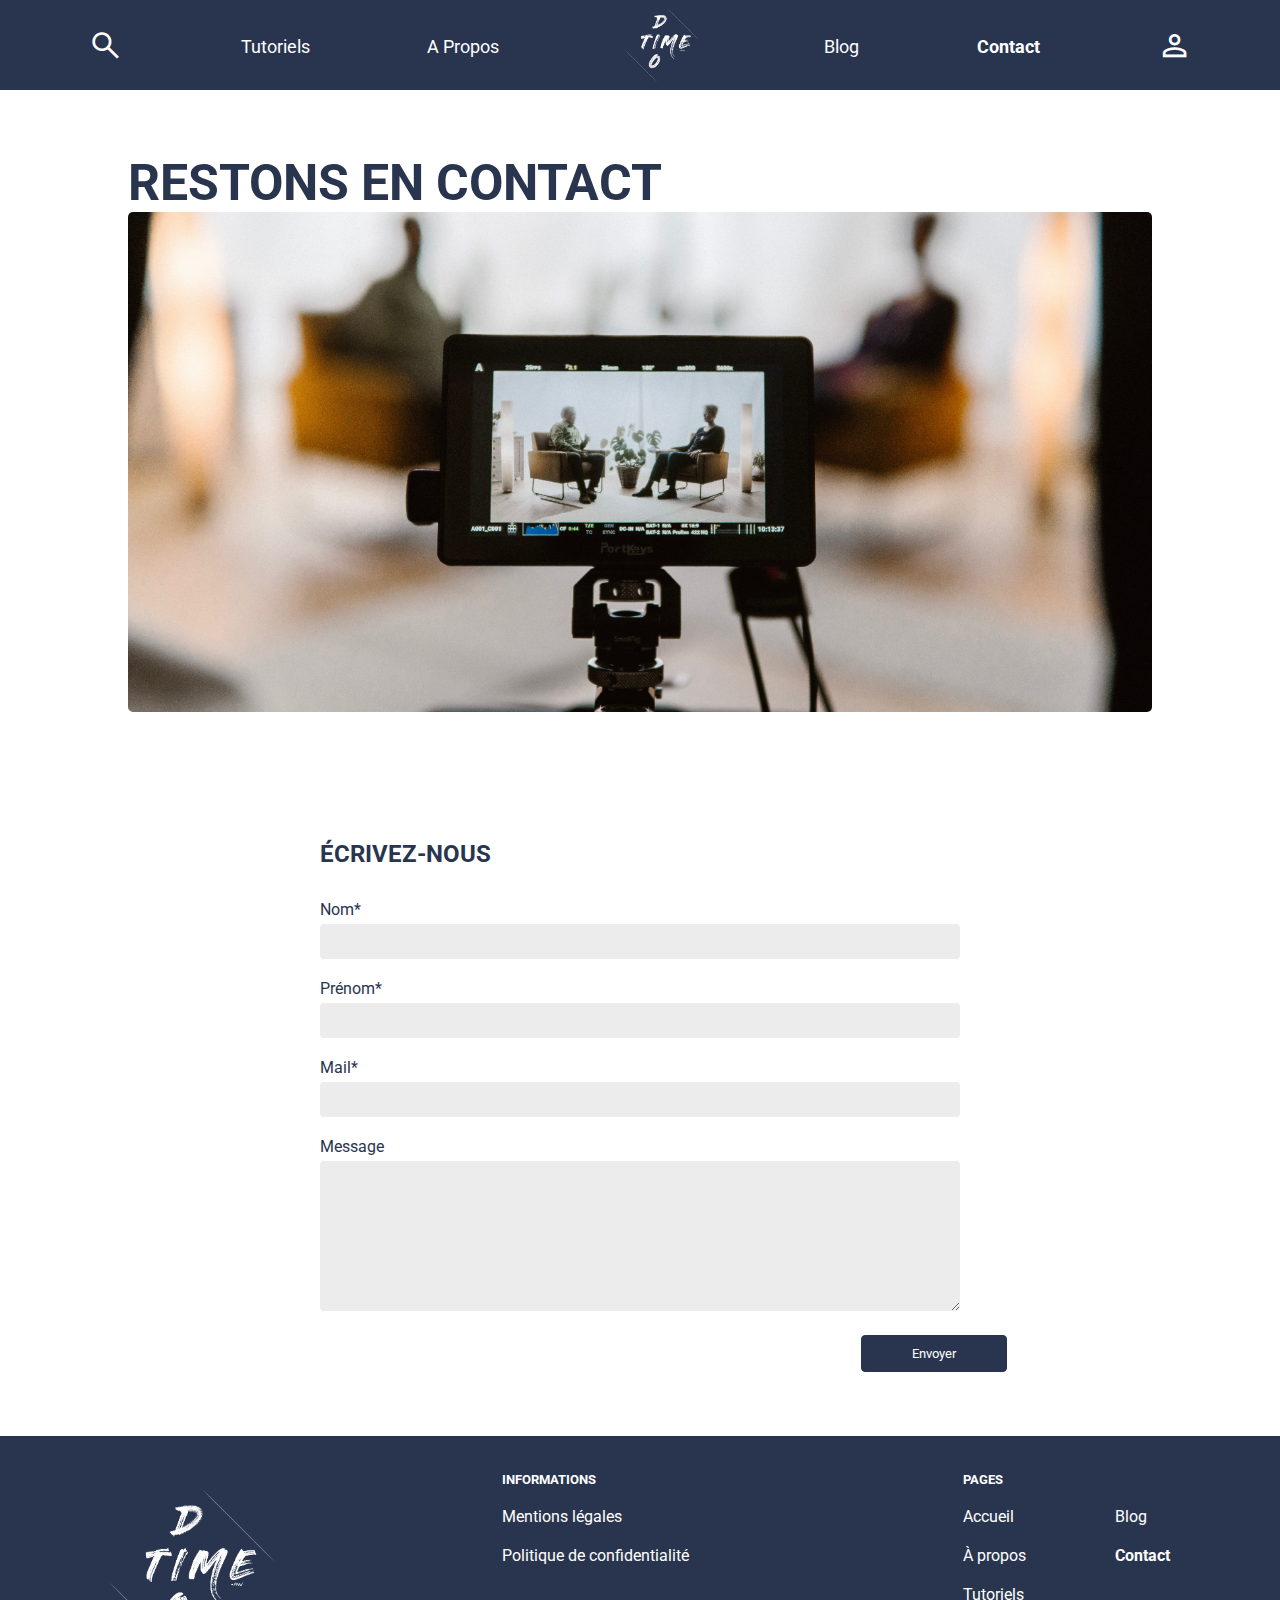
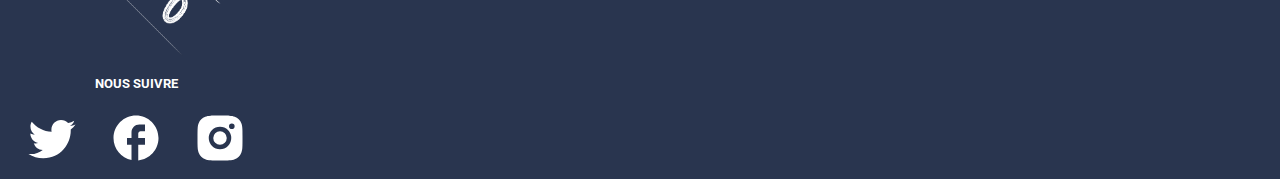
<file: contact.html>
<!DOCTYPE html>
<html lang="fr">

<head>
    <meta charset="UTF-8">
    <meta name="viewport" content="width=device-width, initial-scale=1.0">
    <link rel="stylesheet" href="./contact.css">
    <link rel="stylesheet"
        href="https://fonts.googleapis.com/css2?family=Material+Symbols+Outlined:opsz,wght,FILL,GRAD@20..48,100..700,0..1,-50..200" />
        <link rel="preconnect" href="https://fonts.googleapis.com">
        <link rel="preconnect" href="https://fonts.gstatic.com" crossorigin>
        <link
            href="https://fonts.googleapis.com/css2?family=Roboto:ital,wght@0,100;0,300;0,400;0,500;0,700;0,900;1,100;1,300;1,400;1,500;1,700;1,900&display=swap"
            rel="stylesheet">

    <title>Diotime Production - Contact</title>

</head>

<body>
    <nav>

        <ul class="nav-list">
            <li class="recherche"><a href="#Recherche"><span class="material-symbols-outlined">search</span></a>
            </li>
            <li><a href="./Tutoriels.html">Tutoriels</a></li>
            <li><a href="./A-propos.html">A Propos</a></li>
            <li><a href="./index.html"><img class="Logo-nav" src="./Logo/Logo Blanc.png" alt=""></a>
            </li>
            <li><a href="./Blog.html">Blog</a></li>
            <li><B><a href="./contact.html">Contact</a></B></li>
            <li class="login"><a href="./Se-connecter.html"><span class="material-symbols-outlined">person</span></a></li>

        </ul>
    </nav>

    <header>
        <div class="texte-intro">

            <h1>RESTONS EN CONTACT</h1>
        </div>
        <div class="photo-header">
            <img src="./PHOTO/leuchtturm-entertainment-boCDlcZvaJI-unsplash.jpg">
        </div>
    </header>

    <main>
        <div class="container-main">
            <h2>ÉCRIVEZ-NOUS</h2>

            <form class="contact-form">
                <div class="form-group">
                    <label for="name">Nom*</label>
                    <input type="text" id="name" name="name" required>
                </div>

                <div class="form-group">
                    <label for="firstname">Prénom*</label>
                    <input type="text" id="firstname" name="firstname" required>
                </div>

                <div class="form-group">
                    <label for="email">Mail*</label>
                    <input type="email" id="email" name="email" required>
                </div>

                <div class="form-group">
                    <label for="message">Message</label>
                    <textarea id="message" name="message"></textarea>
                </div>

                <button type="submit">Envoyer</button>
            </form>

        </div>
    </main>

    <footer>
        <div class="footer-container">
            <div class="footer-logo">
                <a href="./index.html">
                    <img src="./Logo/Logo Blanc.png" width="200px" alt="">
                </a>
            </div>
            <div class="footer-information">
                <h5>INFORMATIONS</h5>
                <ul>
                    <li><a href="#mentions">Mentions légales</a></li>
                    <li><a href="#privacy">Politique de confidentialité</a></li>
                </ul>
            </div>
            <div class="footer-pages">
                <h5>PAGES</h5>
                <ul>
                    <li><a href="./index.html">Accueil</a></li>
                    <li><a href="./A-propos.html">À propos</a></li>
                    <li><a href="./Tutoriels.html">Tutoriels</a></li>
                    <li><a href="./Blog.html">Blog</a></li>
                    <li><B><a href="./contact.html">Contact</a></B></li>
                </ul>
            </div>
            <div class="footer-reseau">
                <h5>NOUS SUIVRE</h5>
                <div class="social-icons">
                    <a href="https://twitter.com/votrecompte" target="_blank" aria-label="Twitter">
                        <img src="./Logo/twitter.svg" alt="Twitter">
                    </a>
                    <a href="https://www.facebook.com/DiotimeProd" target="_blank" aria-label="Facebook">
                        <img src="./Logo/baseline-facebook.svg" alt="Facebook">
                    </a>
                    <a href="https://www.instagram.com/diotime_production/" target="_blank" aria-label="Instagram">
                        <img src="./Logo/instagram-fill.svg" alt="Instagram">
                    </a>
                </div>
            </div>
    </footer>

</body>

</html>
</file>
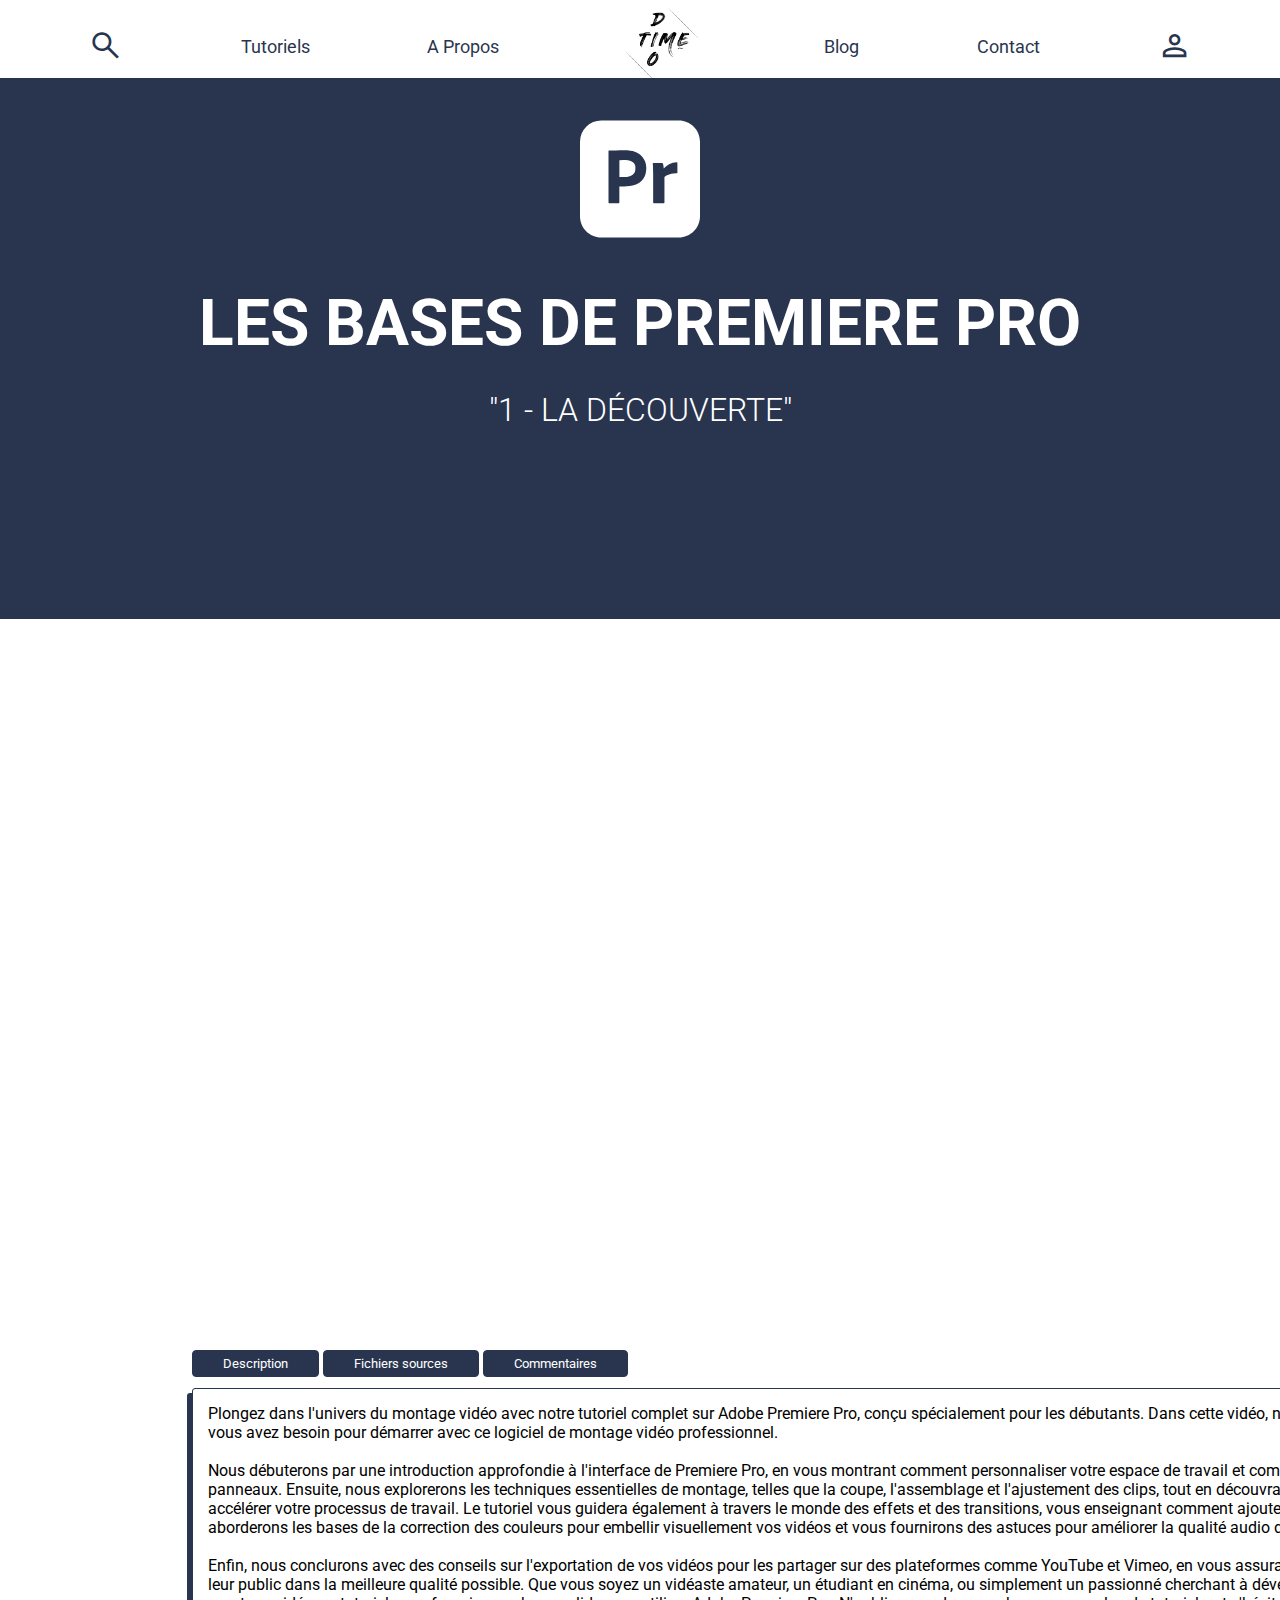
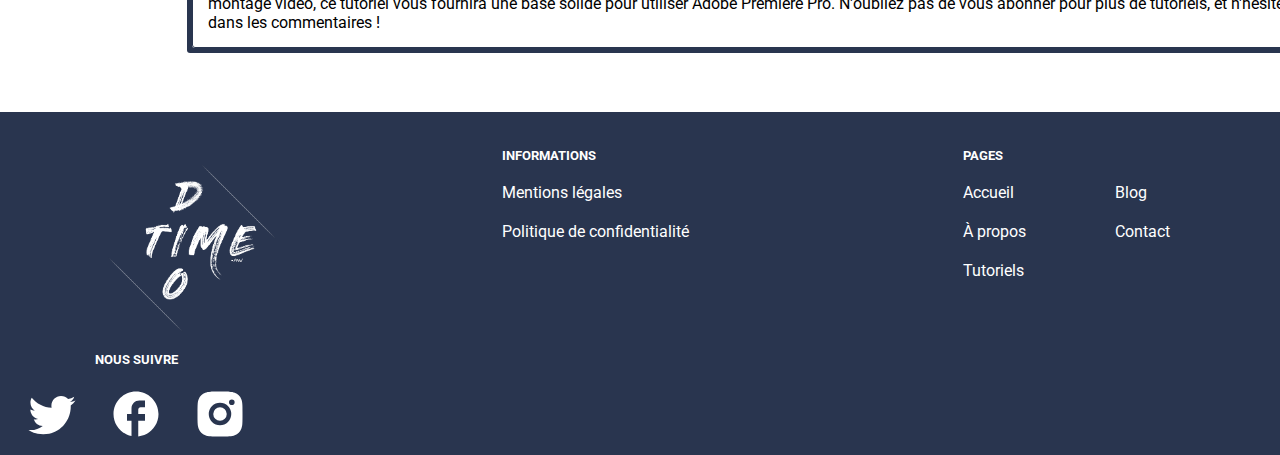
<file: Page-tutoriels1.html>
<!DOCTYPE html>
<html lang="fr">

<head>
    <meta charset="UTF-8">
    <meta name="viewport" content="width=device-width, initial-scale=1.0">
    <link rel="stylesheet" href="./Page-tutoriels1.css">
    <link rel="stylesheet"
        href="https://fonts.googleapis.com/css2?family=Material+Symbols+Outlined:opsz,wght,FILL,GRAD@20..48,100..700,0..1,-50..200" />
        <link rel="preconnect" href="https://fonts.googleapis.com">
        <link rel="preconnect" href="https://fonts.gstatic.com" crossorigin>
        <link
            href="https://fonts.googleapis.com/css2?family=Roboto:ital,wght@0,100;0,300;0,400;0,500;0,700;0,900;1,100;1,300;1,400;1,500;1,700;1,900&display=swap"
            rel="stylesheet">

    <title>Diotime Production - Premiere Pro</title>

</head>

<body>
    <header>
        <nav>
            <ul class="nav-list">
                <li class="recherche"><a href="#Recherche"><span class="material-symbols-outlined">search</span></a>
                </li>
                <li><a href="./Tutoriels.html">Tutoriels</a></li>
                <li><a href="./A-propos.html">A Propos</a></li>
                <li><a href="./index.html"><img class="Logo-nav" src="./Logo/Logo noir sans fond Propre.png" alt=""></a>
                </li>
                <li><a href="./Blog.html">Blog</a></li>
                <li><a href="./contact.html">Contact</a></li>
                <li class="login"><a href="./Se-connecter.html"><span class="material-symbols-outlined">person</span></a></li>

            </ul>
        </nav>

        <header>
            <div class="bandeau-bleu">
                <img class="premierepro" src="./Logo/adobepremierepro.svg" alt="">
                <h1>LES BASES DE PREMIERE PRO</h1>
                <h2>"1 - LA DÉCOUVERTE"</h2>
            </div>
        </header>

        <section id="video-accueil">
            <iframe src="https://www.youtube.com/embed/Ah7HmtqOQEk?si=Goij69Zn61Sc8lBT" title="YouTube video player"
                frameborder="0"
                allow="accelerometer; autoplay; clipboard-write; encrypted-media; gyroscope; picture-in-picture; web-share"
                allowfullscreen></iframe>

        </section>

        <section id="btn">
            <button id="btnDescription">Description</button>
            <button id="btnSources">Fichiers sources</button>
            <button id="btnCommentaires">Commentaires</button>

            <div id="descriptionContent">
                <p>Plongez dans l'univers du montage vidéo avec notre tutoriel complet sur Adobe Premiere Pro, conçu
                    spécialement pour les débutants. Dans cette vidéo, nous allons couvrir tout ce dont vous avez besoin
                    pour démarrer avec ce logiciel de montage vidéo professionnel.
                    <br>
                    <br>
                    Nous débuterons par une introduction approfondie à l'interface de Premiere Pro, en vous montrant
                    comment personnaliser votre espace de travail et comprendre les différents panneaux. Ensuite, nous
                    explorerons les techniques essentielles de montage, telles que la coupe, l'assemblage et
                    l'ajustement des clips, tout en découvrant des raccourcis clés pour accélérer votre processus de
                    travail.
                    Le tutoriel vous guidera également à travers le monde des effets et des transitions, vous enseignant
                    comment ajouter du style à vos créations. Nous aborderons les bases de la correction des couleurs
                    pour embellir visuellement vos vidéos et vous fournirons des astuces pour améliorer la qualité audio
                    de vos projets.
                    <br>
                    <br>
                    Enfin, nous conclurons avec des conseils sur l'exportation de vos vidéos pour les partager sur des
                    plateformes comme YouTube et Vimeo, en vous assurant que vos créations atteignent leur public dans
                    la meilleure qualité possible.
                    Que vous soyez un vidéaste amateur, un étudiant en cinéma, ou simplement un passionné cherchant à
                    développer vos compétences en montage vidéo, ce tutoriel vous fournira une base solide pour utiliser
                    Adobe Premiere Pro. N'oubliez pas de vous abonner pour plus de tutoriels, et n'hésitez pas à poser
                    vos questions dans les commentaires !
                </p>
            </div>

            <div id="sourcesContent" style="display:none;">
                <p>Lorem ipsum dolor sit amet consectetur adipisicing elit. Nihil labore animi nostrum dignissimos eos
                    dolorum tempore, omnis harum quod recusandae?</p>

            </div>

            <div id="commentairesContent" style="display:none;">
                <p><b>CinéPassion34 :</b> "Super tutoriel ! J'ai toujours été intimidé par Premiere Pro, mais vos explications
                    rendent tout tellement plus clair. Merci ! 👍"
                    <br>
                    <br>
                    <b>MarieCréaVidéo :</b> "J'adore la façon dont vous expliquez les choses. J'ai appris plusieurs astuces que
                    je ne connaissais pas, même après avoir utilisé Premiere Pro pendant un an. Super travail !"
                    <br>
                    <br>
                    <b>TechGeek101 :</b> "Enfin un tutoriel qui va droit au but sans se perdre dans des détails inutiles. Très
                    utile pour les débutants comme moi. Grand merci !"
                    <br>
                    <br>
                    <b>AmateurFilms :</b> "Votre section sur la correction des couleurs est incroyable ! J'ai toujours eu du
                    mal avec cette partie, mais maintenant je me sens beaucoup plus confiant. Excellente vidéo !"
                    <br>
                    <br>
                    <b>VloggerEnHerbe :</b> "Merci pour ce tutoriel fantastique. J'ai suivi chaque étape et ma dernière vidéo a
                    un look tellement professionnel maintenant. Vous êtes un sauveur ! 🌟"</p>
            </div>
            <script src="./Page-tutoriels.js"></script>
        </section>

        <section id="introduction-accueil">

        </section>

        <section id="equipe">

        </section>

        <section id="photo-equipe">

        </section>



        <footer>
            <div class="footer-container">
                <div class="footer-logo">
                    <a href="./index.html">
                        <img src="./Logo/Logo Blanc.png" width="200px" alt="">
                    </a>
                </div>
                <div class="footer-information">
                    <h5>INFORMATIONS</h5>
                    <ul>
                        <li><a href="#mentions">Mentions légales</a></li>
                        <li><a href="#privacy">Politique de confidentialité</a></li>
                    </ul>
                </div>
                <div class="footer-pages">
                    <h5>PAGES</h5>
                    <ul>
                        <li><a href="./index.html">Accueil</a></li>
                        <li><a href="./A-propos.html">À propos</a></li>
                        <li><a href="./Tutoriels.html">Tutoriels</a></li>
                        <li><a href="./Blog.html">Blog</a></li>
                        <li><a href="./contact.html">Contact</a></li>
                    </ul>
                </div>
                <div class="footer-reseau">
                    <h5>NOUS SUIVRE</h5>
                    <div class="social-icons">
                        <a href="https://twitter.com/votrecompte" target="_blank" aria-label="Twitter">
                            <img src="./Logo/twitter.svg" alt="Twitter">
                        </a>
                        <a href="https://www.facebook.com/DiotimeProd" target="_blank" aria-label="Facebook">
                            <img src="./Logo/baseline-facebook.svg" alt="Facebook">
                        </a>
                        <a href="https://www.instagram.com/diotime_production/" target="_blank" aria-label="Instagram">
                            <img src="./Logo/instagram-fill.svg" alt="Instagram">
                        </a>
                    </div>
                </div>
        </footer>
</body>

</html>
</file>
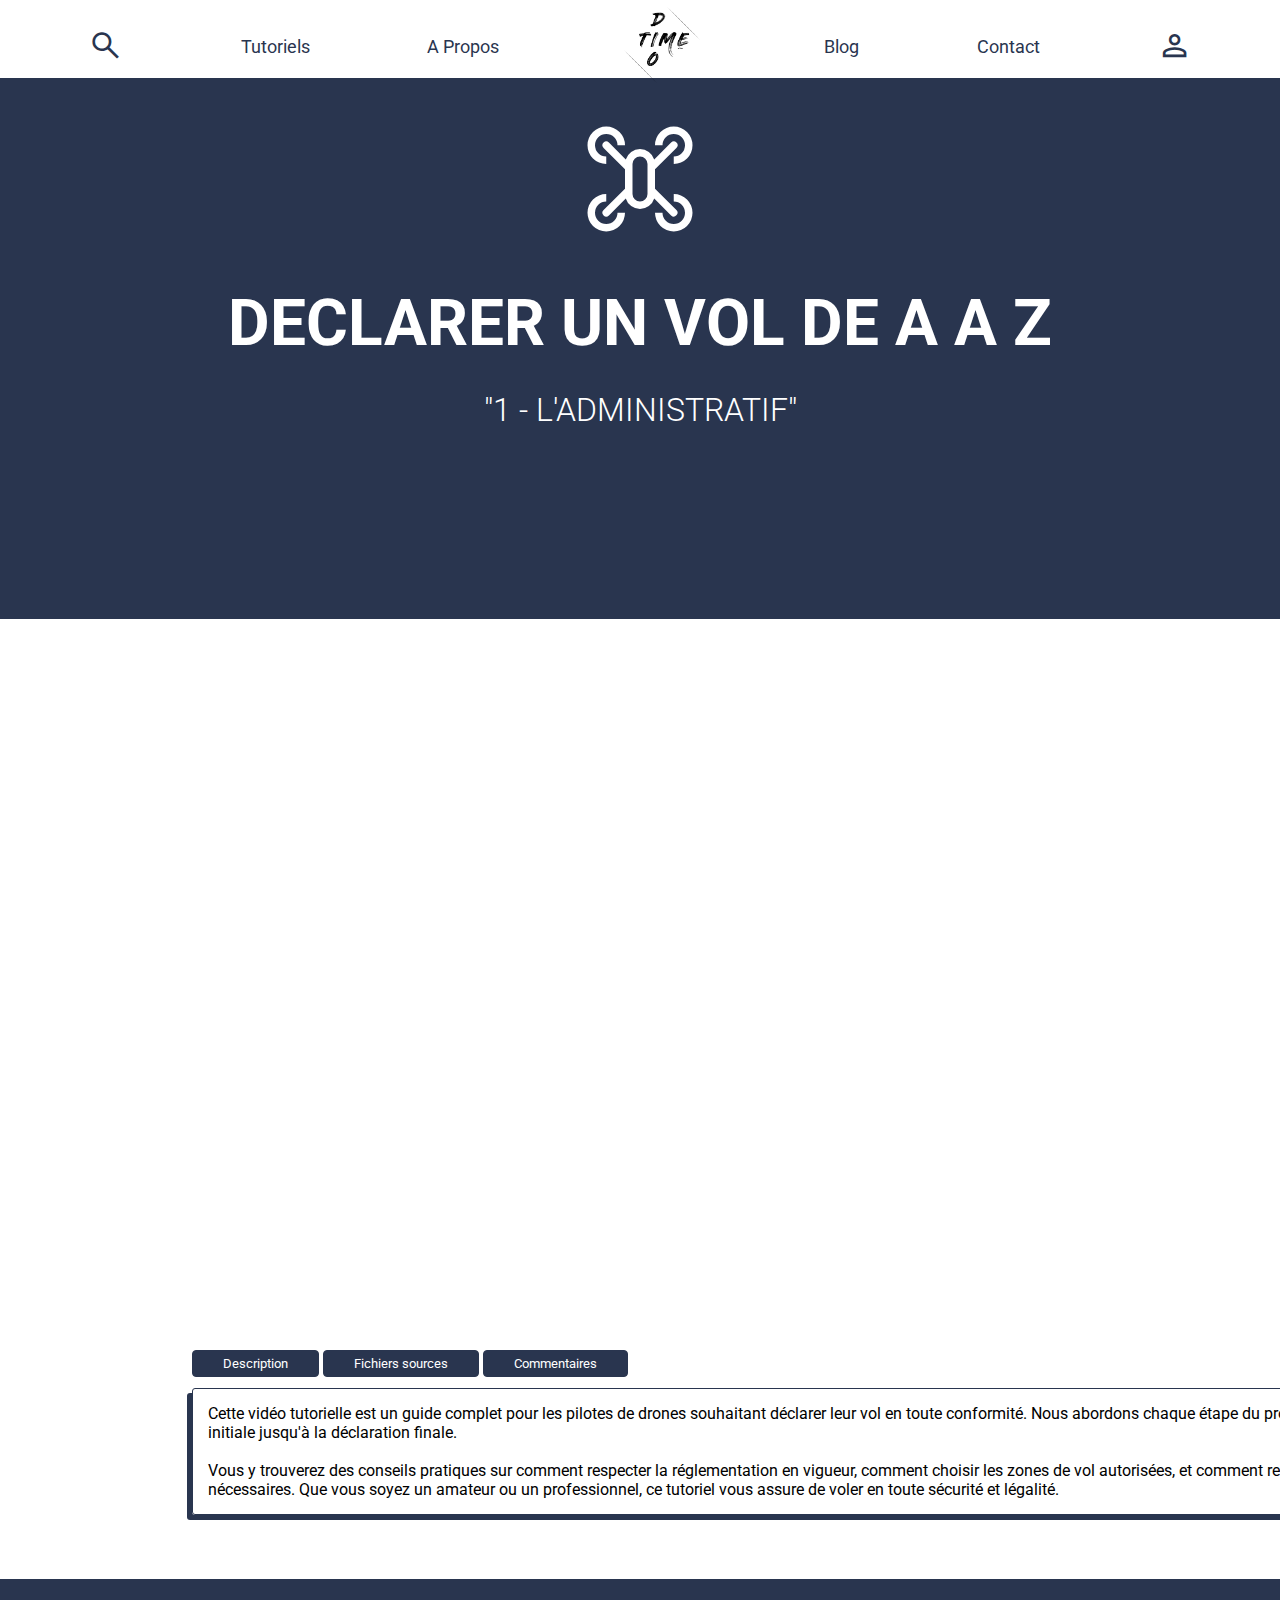
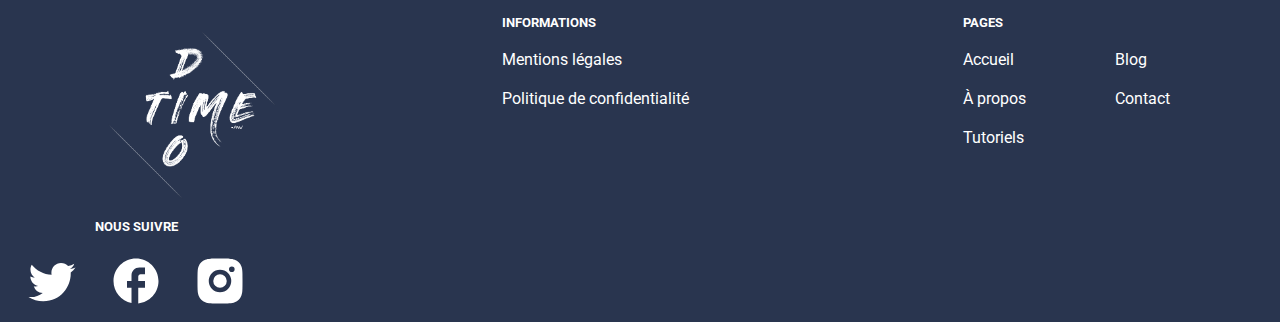
<file: Page-tutoriels2.html>
<!DOCTYPE html>
<html lang="fr">

<head>
    <meta charset="UTF-8">
    <meta name="viewport" content="width=device-width, initial-scale=1.0">
    <link rel="stylesheet" href="./Page-tutoriels2.css">
    <link rel="stylesheet"
        href="https://fonts.googleapis.com/css2?family=Material+Symbols+Outlined:opsz,wght,FILL,GRAD@20..48,100..700,0..1,-50..200" />
    <link rel="preconnect" href="https://fonts.googleapis.com">
    <link rel="preconnect" href="https://fonts.gstatic.com" crossorigin>
    <link
        href="https://fonts.googleapis.com/css2?family=Roboto:ital,wght@0,100;0,300;0,400;0,500;0,700;0,900;1,100;1,300;1,400;1,500;1,700;1,900&display=swap"
        rel="stylesheet">

    <title>Diotime Production - Drone</title>

</head>

<body>
    <header>
        <nav>
            <ul class="nav-list">
                <li class="recherche"><a href="#Recherche"><span class="material-symbols-outlined">search</span></a>
                </li>
                <li><a href="./Tutoriels.html">Tutoriels</a></li>
                <li><a href="./A-propos.html">A Propos</a></li>
                <li><a href="./index.html"><img class="Logo-nav" src="./Logo/Logo noir sans fond Propre.png" alt=""></a>
                </li>
                <li><a href="./Blog.html">Blog</a></li>
                <li><a href="./contact.html">Contact</a></li>
                <li class="login"><a href="./Se-connecter.html"><span
                            class="material-symbols-outlined">person</span></a></li>

            </ul>
        </nav>

        <header>
            <div class="bandeau-bleu">
                <img class="premierepro" src="./Logo/drone.svg" alt="">
                <h1>DECLARER UN VOL DE A A Z</h1>
                <h2>"1 - L'ADMINISTRATIF"</h2>
            </div>
        </header>

        <section id="video-accueil">
            <iframe width="560" height="315" src="https://www.youtube.com/embed/xsLeK3LvtXE?si=u6nrPrk3ZtnP3inj"
                title="YouTube video player" frameborder="0"
                allow="accelerometer; autoplay; clipboard-write; encrypted-media; gyroscope; picture-in-picture; web-share"
                allowfullscreen></iframe>

        </section>

        <section id="btn">
            <button id="btnDescription">Description</button>
            <button id="btnSources">Fichiers sources</button>
            <button id="btnCommentaires">Commentaires</button>

            <div id="descriptionContent">
                <p>Cette vidéo tutorielle est un guide complet pour les pilotes de drones souhaitant déclarer leur vol
                    en toute conformité. Nous abordons chaque étape du processus, depuis la préparation initiale jusqu'à
                    la déclaration finale.
                    <br>
                    <br>
                    Vous y trouverez des conseils pratiques sur comment respecter la réglementation en vigueur, comment
                    choisir les zones de vol autorisées, et comment remplir les formulaires nécessaires. Que vous soyez
                    un amateur ou un professionnel, ce tutoriel vous assure de voler en toute sécurité et légalité.
                </p>
            </div>

            <div id="sourcesContent" style="display:none;">
                <p>Lorem ipsum dolor sit amet consectetur adipisicing elit. Nihil labore animi nostrum dignissimos eos
                    dolorum tempore, omnis harum quod recusandae?</p>

            </div>

            <div id="commentairesContent" style="display:none;">
                <p><b>CinéPassion34 :</b> "Super tutoriel ! J'ai toujours été intimidé par Premiere Pro, mais vos
                    explications
                    rendent tout tellement plus clair. Merci ! 👍"
                    <br>
                    <br>
                    <b>MarieCréaVidéo :</b> "J'adore la façon dont vous expliquez les choses. J'ai appris plusieurs
                    astuces que
                    je ne connaissais pas, même après avoir utilisé Premiere Pro pendant un an. Super travail !"
                    <br>
                    <br>
                    <b>TechGeek101 :</b> "Enfin un tutoriel qui va droit au but sans se perdre dans des détails
                    inutiles. Très
                    utile pour les débutants comme moi. Grand merci !"
                    <br>
                    <br>
                    <b>AmateurFilms :</b> "Votre section sur la correction des couleurs est incroyable ! J'ai toujours
                    eu du
                    mal avec cette partie, mais maintenant je me sens beaucoup plus confiant. Excellente vidéo !"
                    <br>
                    <br>
                    <b>VloggerEnHerbe :</b> "Merci pour ce tutoriel fantastique. J'ai suivi chaque étape et ma dernière
                    vidéo a
                    un look tellement professionnel maintenant. Vous êtes un sauveur ! 🌟"
                </p>
            </div>
            <script src="./Page-tutoriels.js"></script>
        </section>

        <section id="introduction-accueil">

        </section>

        <section id="equipe">

        </section>

        <section id="photo-equipe">

        </section>



        <footer>
            <div class="footer-container">
                <div class="footer-logo">
                    <a href="./index.html">
                        <img src="./Logo/Logo Blanc.png" width="200px" alt="">
                    </a>
                </div>
                <div class="footer-information">
                    <h5>INFORMATIONS</h5>
                    <ul>
                        <li><a href="#mentions">Mentions légales</a></li>
                        <li><a href="#privacy">Politique de confidentialité</a></li>
                    </ul>
                </div>
                <div class="footer-pages">
                    <h5>PAGES</h5>
                    <ul>
                        <li><a href="./index.html">Accueil</a></li>
                        <li><a href="./A-propos.html">À propos</a></li>
                        <li><a href="./Tutoriels.html">Tutoriels</a></li>
                        <li><a href="./Blog.html">Blog</a></li>
                        <li><a href="./contact.html">Contact</a></li>
                    </ul>
                </div>
                <div class="footer-reseau">
                    <h5>NOUS SUIVRE</h5>
                    <div class="social-icons">
                        <a href="https://twitter.com/votrecompte" target="_blank" aria-label="Twitter">
                            <img src="./Logo/twitter.svg" alt="Twitter">
                        </a>
                        <a href="https://www.facebook.com/DiotimeProd" target="_blank" aria-label="Facebook">
                            <img src="./Logo/baseline-facebook.svg" alt="Facebook">
                        </a>
                        <a href="https://www.instagram.com/diotime_production/" target="_blank" aria-label="Instagram">
                            <img src="./Logo/instagram-fill.svg" alt="Instagram">
                        </a>
                    </div>
                </div>
        </footer>
</body>

</html>
</file>
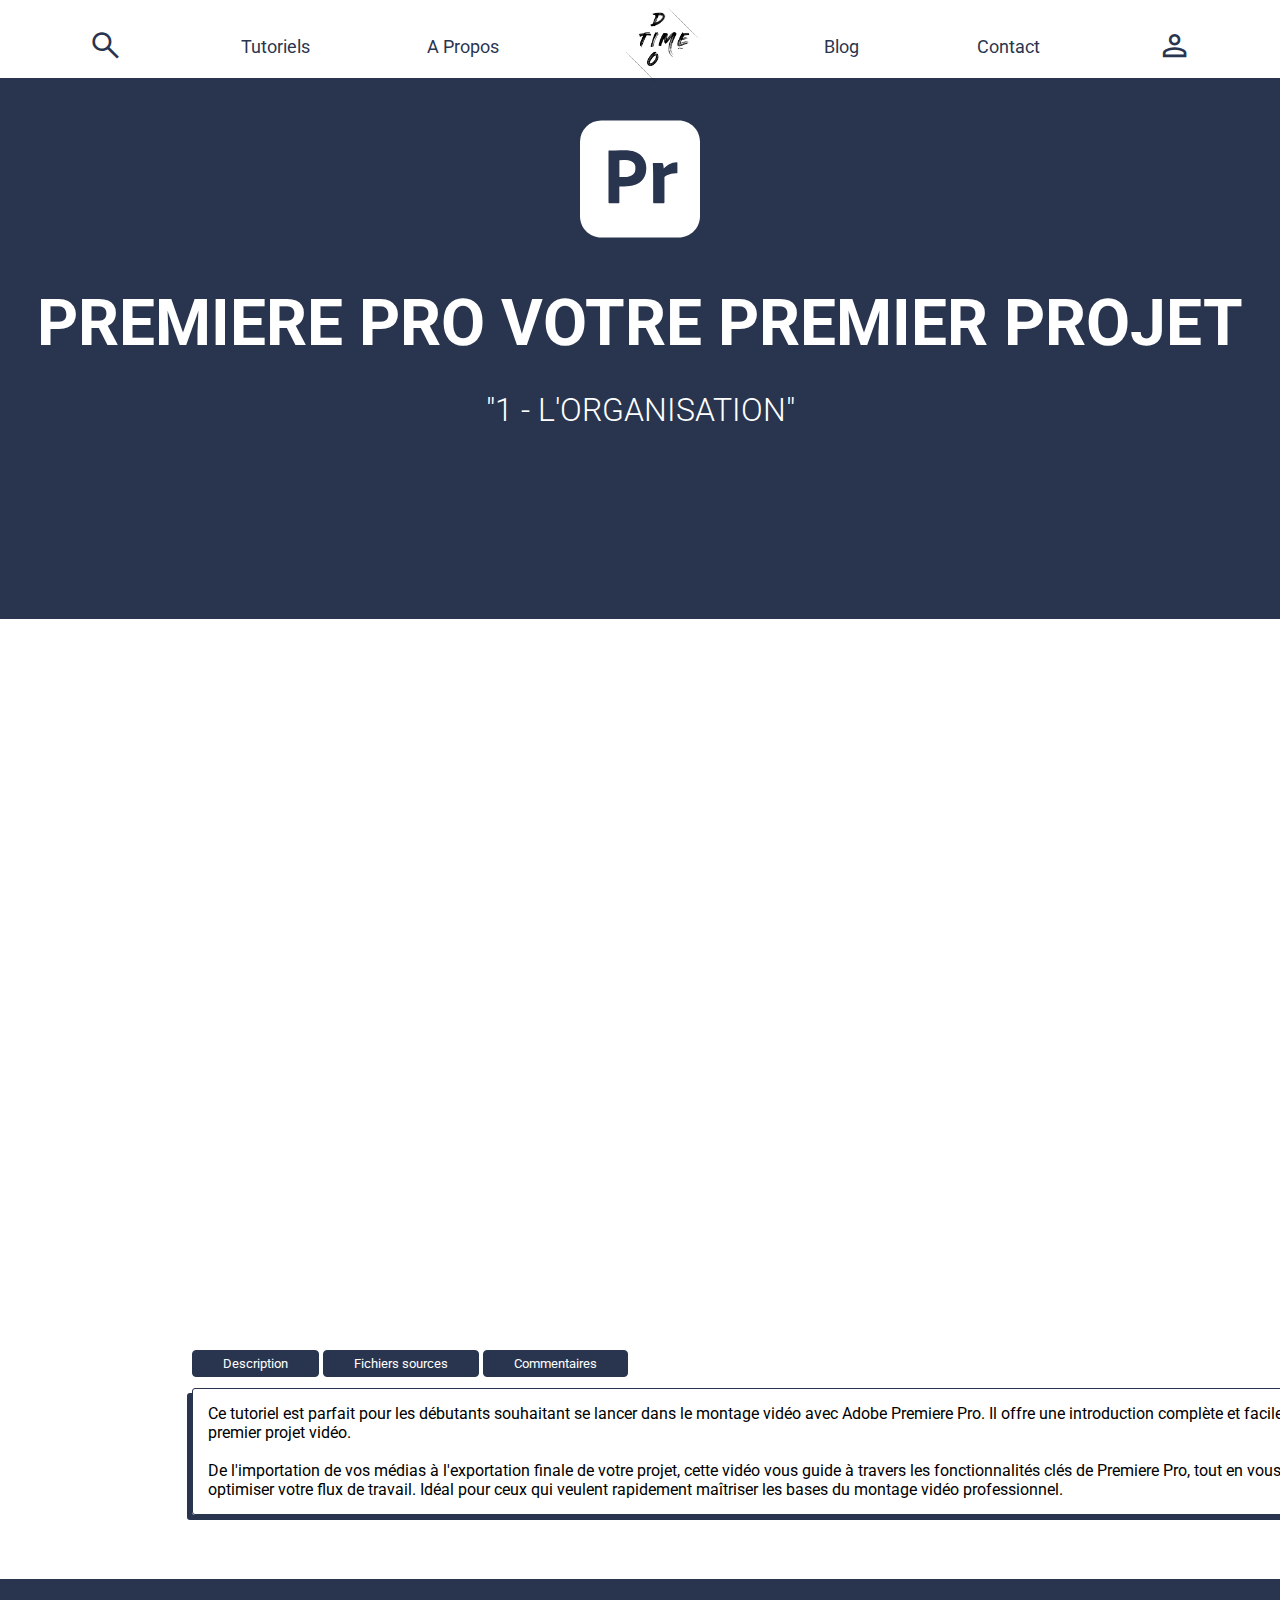
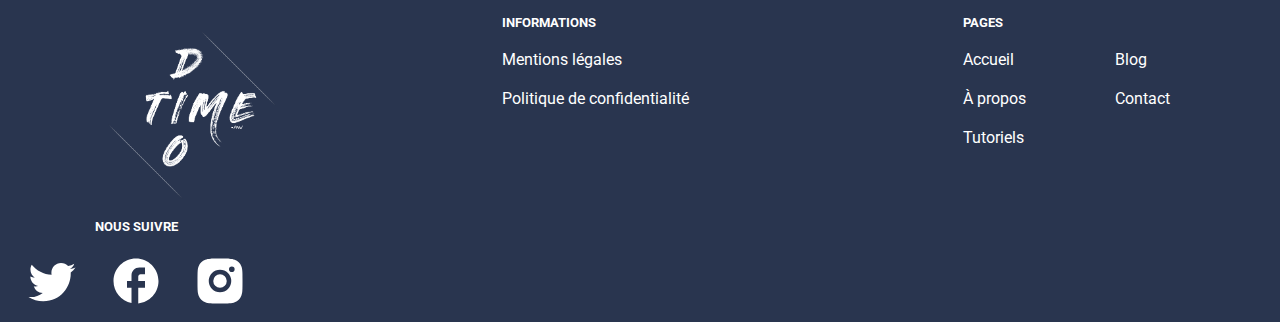
<file: Page-tutoriels3.html>
<!DOCTYPE html>
<html lang="fr">

<head>
    <meta charset="UTF-8">
    <meta name="viewport" content="width=device-width, initial-scale=1.0">
    <link rel="stylesheet" href="./Page-tutoriels3.css">
    <link rel="stylesheet"
        href="https://fonts.googleapis.com/css2?family=Material+Symbols+Outlined:opsz,wght,FILL,GRAD@20..48,100..700,0..1,-50..200" />
    <link rel="preconnect" href="https://fonts.googleapis.com">
    <link rel="preconnect" href="https://fonts.gstatic.com" crossorigin>
    <link
        href="https://fonts.googleapis.com/css2?family=Roboto:ital,wght@0,100;0,300;0,400;0,500;0,700;0,900;1,100;1,300;1,400;1,500;1,700;1,900&display=swap"
        rel="stylesheet">

    <title>Diotime Production - Premiere Pro</title>

</head>

<body>
    <header>
        <nav>
            <ul class="nav-list">
                <li class="recherche"><a href="#Recherche"><span class="material-symbols-outlined">search</span></a>
                </li>
                <li><a href="./Tutoriels.html">Tutoriels</a></li>
                <li><a href="./A-propos.html">A Propos</a></li>
                <li><a href="./index.html"><img class="Logo-nav" src="./Logo/Logo noir sans fond Propre.png" alt=""></a>
                </li>
                <li><a href="./Blog.html">Blog</a></li>
                <li><a href="./contact.html">Contact</a></li>
                <li class="login"><a href="./Se-connecter.html"><span
                            class="material-symbols-outlined">person</span></a></li>

            </ul>
        </nav>

        <header>
            <div class="bandeau-bleu">
                <img class="premierepro" src="./Logo/adobepremierepro.svg" alt="">
                <h1>PREMIERE PRO VOTRE PREMIER PROJET</h1>
                <h2>"1 - L'ORGANISATION"</h2>
            </div>
        </header>

        <section id="video-accueil">
            <iframe width="560" height="315" src="https://www.youtube.com/embed/ZJsRQYlw0Zk?si=C5XWut6q9aH6tAHm"
                title="YouTube video player" frameborder="0"
                allow="accelerometer; autoplay; clipboard-write; encrypted-media; gyroscope; picture-in-picture; web-share"
                allowfullscreen></iframe>

        </section>

        <section id="btn">
            <button id="btnDescription">Description</button>
            <button id="btnSources">Fichiers sources</button>
            <button id="btnCommentaires">Commentaires</button>

            <div id="descriptionContent">
                <p>Ce tutoriel est parfait pour les débutants souhaitant se lancer dans le montage vidéo avec Adobe
                    Premiere Pro. Il offre une introduction complète et facile à suivre pour créer votre premier projet
                    vidéo.
                    <br>
                    <br>
                    De l'importation de vos médias à l'exportation finale de votre projet, cette vidéo vous guide à
                    travers les fonctionnalités clés de Premiere Pro, tout en vous donnant des astuces pour optimiser
                    votre flux de travail. Idéal pour ceux qui veulent rapidement maîtriser les bases du montage vidéo
                    professionnel.
                </p>
            </div>

            <div id="sourcesContent" style="display:none;">
                <p>Lorem ipsum dolor sit amet consectetur adipisicing elit. Nihil labore animi nostrum dignissimos eos
                    dolorum tempore, omnis harum quod recusandae?</p>

            </div>

            <div id="commentairesContent" style="display:none;">
                <p><b>CinéPassion34 :</b> "Super tutoriel ! J'ai toujours été intimidé par Premiere Pro, mais vos
                    explications
                    rendent tout tellement plus clair. Merci ! 👍"
                    <br>
                    <br>
                    <b>MarieCréaVidéo :</b> "J'adore la façon dont vous expliquez les choses. J'ai appris plusieurs
                    astuces que
                    je ne connaissais pas, même après avoir utilisé Premiere Pro pendant un an. Super travail !"
                    <br>
                    <br>
                    <b>TechGeek101 :</b> "Enfin un tutoriel qui va droit au but sans se perdre dans des détails
                    inutiles. Très
                    utile pour les débutants comme moi. Grand merci !"
                    <br>
                    <br>
                    <b>AmateurFilms :</b> "Votre section sur la correction des couleurs est incroyable ! J'ai toujours
                    eu du
                    mal avec cette partie, mais maintenant je me sens beaucoup plus confiant. Excellente vidéo !"
                    <br>
                    <br>
                    <b>VloggerEnHerbe :</b> "Merci pour ce tutoriel fantastique. J'ai suivi chaque étape et ma dernière
                    vidéo a
                    un look tellement professionnel maintenant. Vous êtes un sauveur ! 🌟"
                </p>
            </div>
            <script src="./Page-tutoriels.js"></script>
        </section>

        <section id="introduction-accueil">

        </section>

        <section id="equipe">

        </section>

        <section id="photo-equipe">

        </section>



        <footer>
            <div class="footer-container">
                <div class="footer-logo">
                    <a href="./index.html">
                        <img src="./Logo/Logo Blanc.png" width="200px" alt="">
                    </a>
                </div>
                <div class="footer-information">
                    <h5>INFORMATIONS</h5>
                    <ul>
                        <li><a href="#mentions">Mentions légales</a></li>
                        <li><a href="#privacy">Politique de confidentialité</a></li>
                    </ul>
                </div>
                <div class="footer-pages">
                    <h5>PAGES</h5>
                    <ul>
                        <li><a href="./index.html">Accueil</a></li>
                        <li><a href="./A-propos.html">À propos</a></li>
                        <li><a href="./Tutoriels.html">Tutoriels</a></li>
                        <li><a href="./Blog.html">Blog</a></li>
                        <li><a href="./contact.html">Contact</a></li>
                    </ul>
                </div>
                <div class="footer-reseau">
                    <h5>NOUS SUIVRE</h5>
                    <div class="social-icons">
                        <a href="https://twitter.com/votrecompte" target="_blank" aria-label="Twitter">
                            <img src="./Logo/twitter.svg" alt="Twitter">
                        </a>
                        <a href="https://www.facebook.com/DiotimeProd" target="_blank" aria-label="Facebook">
                            <img src="./Logo/baseline-facebook.svg" alt="Facebook">
                        </a>
                        <a href="https://www.instagram.com/diotime_production/" target="_blank" aria-label="Instagram">
                            <img src="./Logo/instagram-fill.svg" alt="Instagram">
                        </a>
                    </div>
                </div>
        </footer>
</body>

</html>
</file>
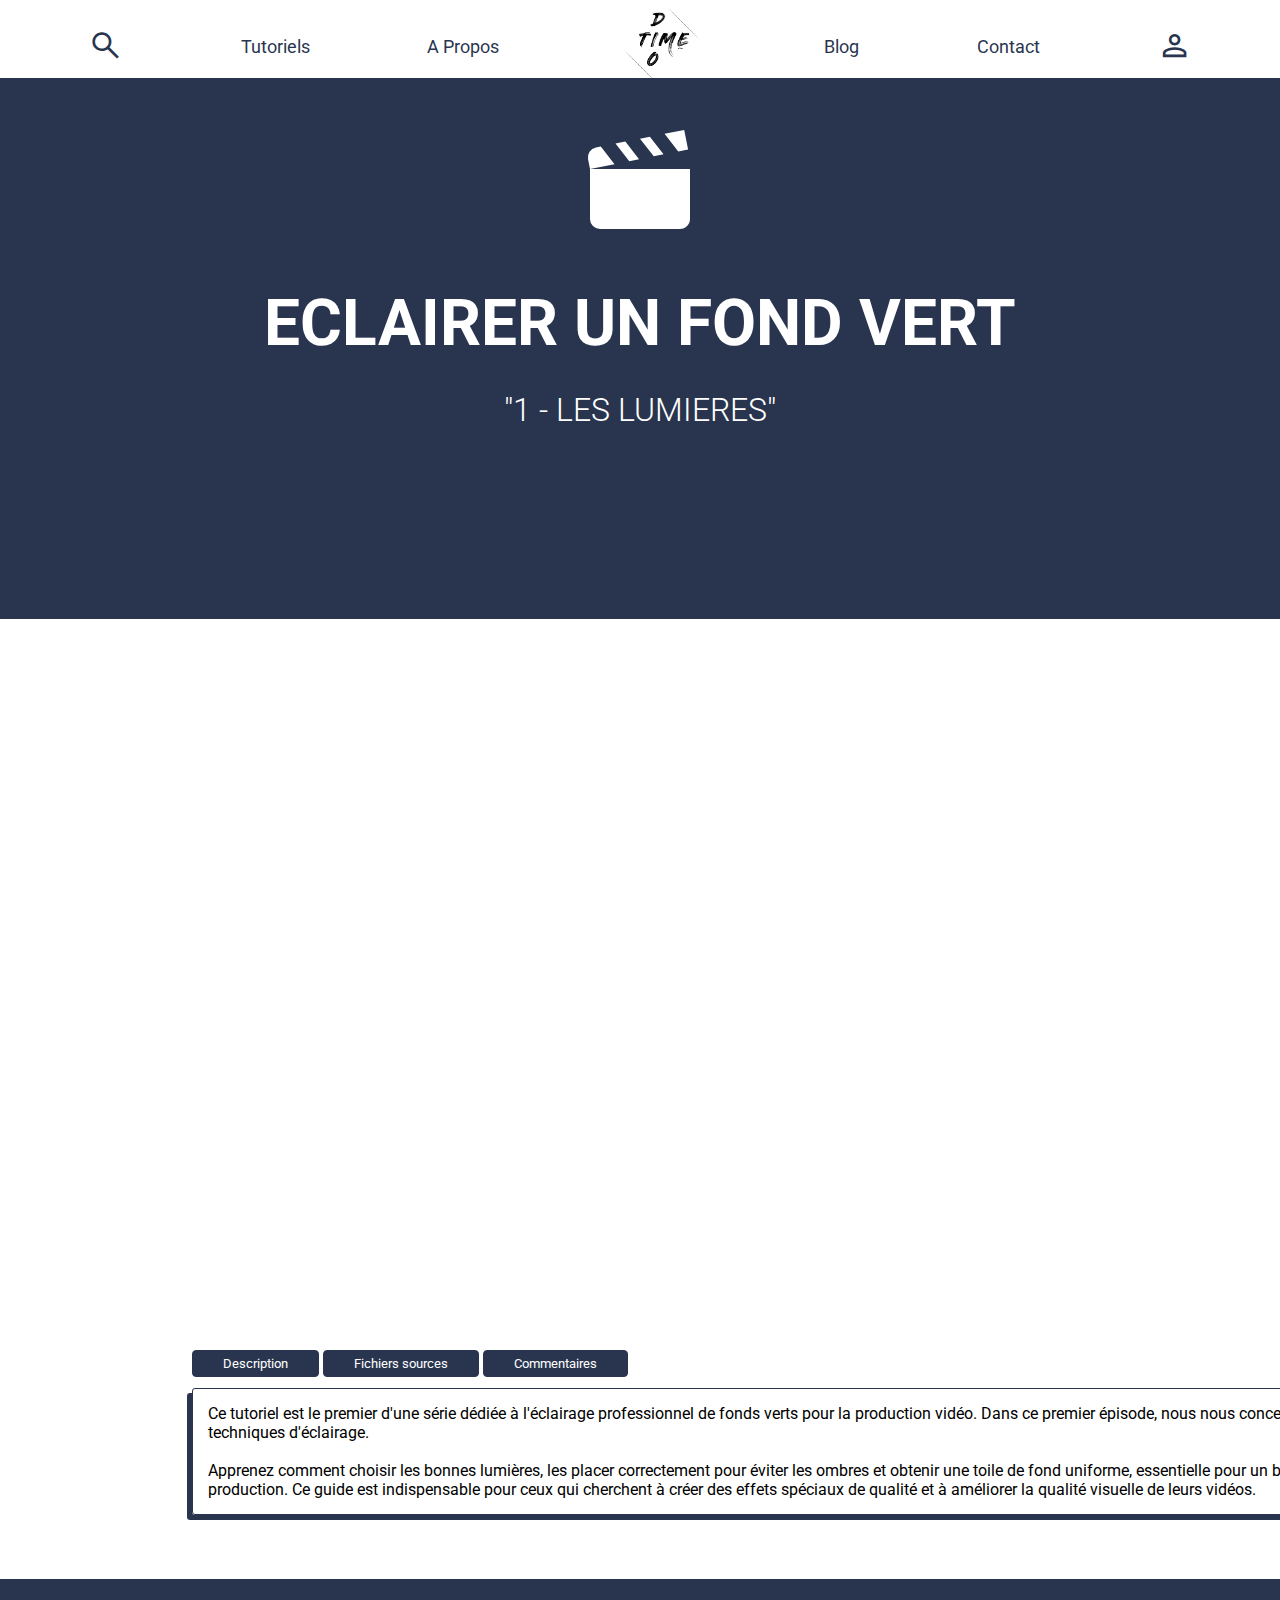
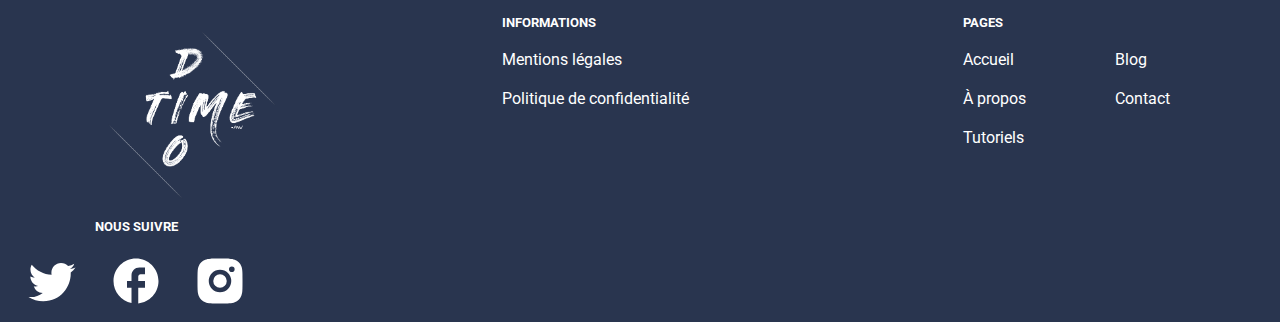
<file: Page-tutoriels4.html>
<!DOCTYPE html>
<html lang="fr">

<head>
    <meta charset="UTF-8">
    <meta name="viewport" content="width=device-width, initial-scale=1.0">
    <link rel="stylesheet" href="./Page-tutoriels4.css">
    <link rel="stylesheet"
        href="https://fonts.googleapis.com/css2?family=Material+Symbols+Outlined:opsz,wght,FILL,GRAD@20..48,100..700,0..1,-50..200" />
    <link rel="preconnect" href="https://fonts.googleapis.com">
    <link rel="preconnect" href="https://fonts.gstatic.com" crossorigin>
    <link
        href="https://fonts.googleapis.com/css2?family=Roboto:ital,wght@0,100;0,300;0,400;0,500;0,700;0,900;1,100;1,300;1,400;1,500;1,700;1,900&display=swap"
        rel="stylesheet">

    <title>Diotime Production - Tournage</title>

</head>

<body>
    <header>
        <nav>
            <ul class="nav-list">
                <li class="recherche"><a href="#Recherche"><span class="material-symbols-outlined">search</span></a>
                </li>
                <li><a href="./Tutoriels.html">Tutoriels</a></li>
                <li><a href="./A-propos.html">A Propos</a></li>
                <li><a href="./index.html"><img class="Logo-nav" src="./Logo/Logo noir sans fond Propre.png" alt=""></a>
                </li>
                <li><a href="./Blog.html">Blog</a></li>
                <li><a href="./contact.html">Contact</a></li>
                <li class="login"><a href="./Se-connecter.html"><span
                            class="material-symbols-outlined">person</span></a></li>

            </ul>
        </nav>

        <header>
            <div class="bandeau-bleu">
                <img class="clapperboard" src="./Logo/clapperboard-open.svg" alt="">
                <h1>ECLAIRER UN FOND VERT</h1>
                <h2>"1 - LES LUMIERES"</h2>
            </div>
        </header>

        <section id="video-accueil">
            <iframe width="560" height="315" src="https://www.youtube.com/embed/Wi-lzRWnesk?si=2TwvZtu9wAommzsR"
                title="YouTube video player" frameborder="0"
                allow="accelerometer; autoplay; clipboard-write; encrypted-media; gyroscope; picture-in-picture; web-share"
                allowfullscreen></iframe>

        </section>

        <section id="btn">
            <button id="btnDescription">Description</button>
            <button id="btnSources">Fichiers sources</button>
            <button id="btnCommentaires">Commentaires</button>

            <div id="descriptionContent">
                <p>Ce tutoriel est le premier d'une série dédiée à l'éclairage professionnel de fonds verts pour la
                    production vidéo. Dans ce premier épisode, nous nous concentrons sur l'importance et les techniques
                    d'éclairage.
                    <br>
                    <br>
                    Apprenez comment choisir les bonnes lumières, les placer correctement pour éviter les ombres et
                    obtenir une toile de fond uniforme, essentielle pour un bon incrustation en post-production. Ce
                    guide est indispensable pour ceux qui cherchent à créer des effets spéciaux de qualité et à
                    améliorer la qualité visuelle de leurs vidéos.
                </p>
            </div>

            <div id="sourcesContent" style="display:none;">
                <p>Lorem ipsum dolor sit amet consectetur adipisicing elit. Nihil labore animi nostrum dignissimos eos
                    dolorum tempore, omnis harum quod recusandae?</p>

            </div>

            <div id="commentairesContent" style="display:none;">
                <p><b>CinéPassion34 :</b> "Super tutoriel ! J'ai toujours été intimidé par Premiere Pro, mais vos
                    explications
                    rendent tout tellement plus clair. Merci ! 👍"
                    <br>
                    <br>
                    <b>MarieCréaVidéo :</b> "J'adore la façon dont vous expliquez les choses. J'ai appris plusieurs
                    astuces que
                    je ne connaissais pas, même après avoir utilisé Premiere Pro pendant un an. Super travail !"
                    <br>
                    <br>
                    <b>TechGeek101 :</b> "Enfin un tutoriel qui va droit au but sans se perdre dans des détails
                    inutiles. Très
                    utile pour les débutants comme moi. Grand merci !"
                    <br>
                    <br>
                    <b>AmateurFilms :</b> "Votre section sur la correction des couleurs est incroyable ! J'ai toujours
                    eu du
                    mal avec cette partie, mais maintenant je me sens beaucoup plus confiant. Excellente vidéo !"
                    <br>
                    <br>
                    <b>VloggerEnHerbe :</b> "Merci pour ce tutoriel fantastique. J'ai suivi chaque étape et ma dernière
                    vidéo a
                    un look tellement professionnel maintenant. Vous êtes un sauveur ! 🌟"
                </p>
            </div>
            <script src="./Page-tutoriels.js"></script>
        </section>

        <section id="introduction-accueil">

        </section>

        <section id="equipe">

        </section>

        <section id="photo-equipe">

        </section>



        <footer>
            <div class="footer-container">
                <div class="footer-logo">
                    <a href="./index.html">
                        <img src="./Logo/Logo Blanc.png" width="200px" alt="">
                    </a>
                </div>
                <div class="footer-information">
                    <h5>INFORMATIONS</h5>
                    <ul>
                        <li><a href="#mentions">Mentions légales</a></li>
                        <li><a href="#privacy">Politique de confidentialité</a></li>
                    </ul>
                </div>
                <div class="footer-pages">
                    <h5>PAGES</h5>
                    <ul>
                        <li><a href="./index.html">Accueil</a></li>
                        <li><a href="./A-propos.html">À propos</a></li>
                        <li><a href="./Tutoriels.html">Tutoriels</a></li>
                        <li><a href="./Blog.html">Blog</a></li>
                        <li><a href="./contact.html">Contact</a></li>
                    </ul>
                </div>
                <div class="footer-reseau">
                    <h5>NOUS SUIVRE</h5>
                    <div class="social-icons">
                        <a href="https://twitter.com/votrecompte" target="_blank" aria-label="Twitter">
                            <img src="./Logo/twitter.svg" alt="Twitter">
                        </a>
                        <a href="https://www.facebook.com/DiotimeProd" target="_blank" aria-label="Facebook">
                            <img src="./Logo/baseline-facebook.svg" alt="Facebook">
                        </a>
                        <a href="https://www.instagram.com/diotime_production/" target="_blank" aria-label="Instagram">
                            <img src="./Logo/instagram-fill.svg" alt="Instagram">
                        </a>
                    </div>
                </div>
        </footer>
</body>

</html>
</file>
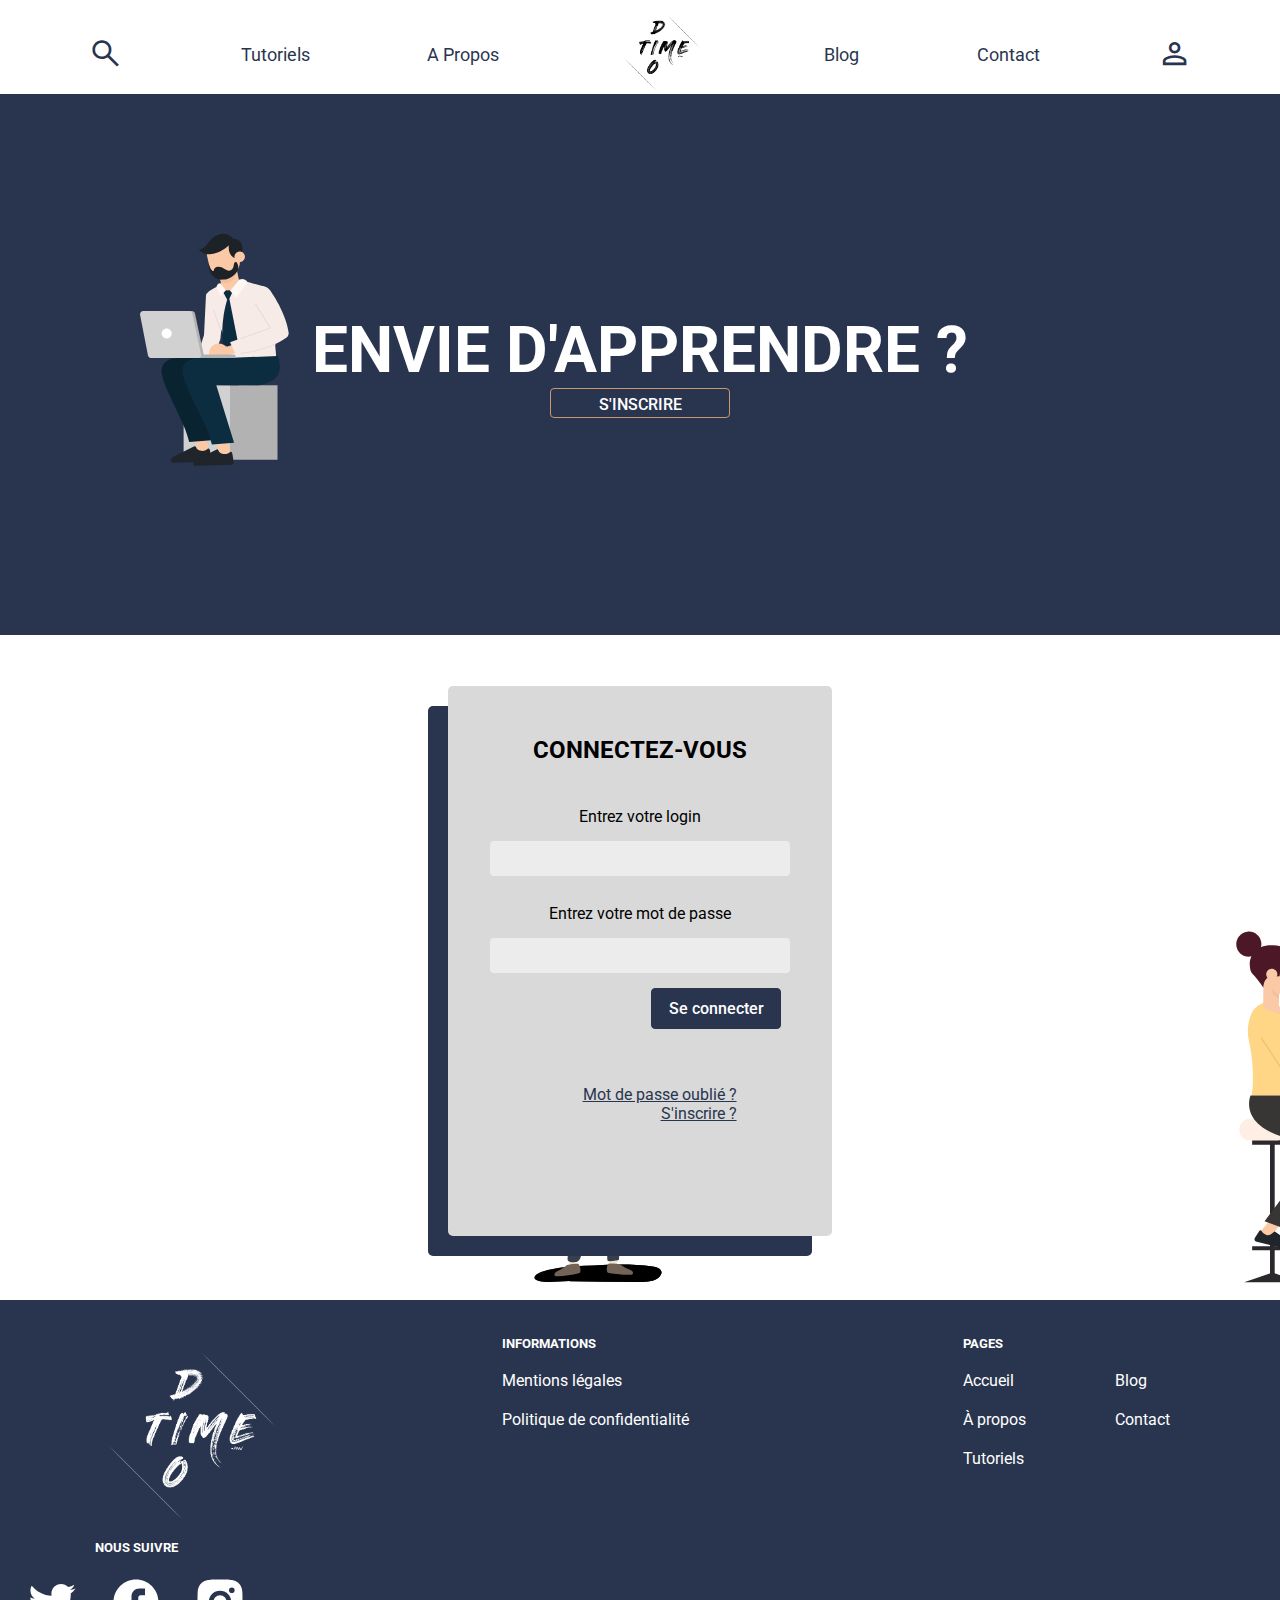
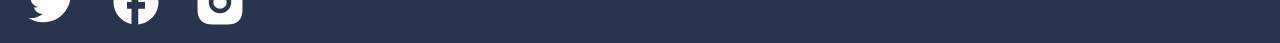
<file: Se-connecter.html>
<!DOCTYPE html>
<html lang="fr">

<head>
    <meta charset="UTF-8">
    <meta name="viewport" content="width=device-width, initial-scale=1.0">
    <link rel="stylesheet"
        href="https://fonts.googleapis.com/css2?family=Material+Symbols+Outlined:opsz,wght,FILL,GRAD@20..48,100..700,0..1,-50..200" />
    <link rel="stylesheet" href="./Se-connecter.css">
    <link rel="preconnect" href="https://fonts.googleapis.com">
    <link rel="preconnect" href="https://fonts.gstatic.com" crossorigin>
    <link
        href="https://fonts.googleapis.com/css2?family=Roboto:ital,wght@0,100;0,300;0,400;0,500;0,700;0,900;1,100;1,300;1,400;1,500;1,700;1,900&display=swap"
        rel="stylesheet">


    <title>Diotime Production - Se connecter</title>

</head>

<body>
    <header>
        <nav>
            <ul class="nav-list">
                <li class="recherche"><a href="#Recherche"><span class="material-symbols-outlined">search</span></a>
                </li>
                <li><a href="./Tutoriels.html">Tutoriels</a></li>
                <li><a href="./A-propos.html">A Propos</a></li>
                <li><a href="./index.html"><img class="Logo-nav" src="./Logo/Logo noir sans fond Propre.png" alt=""></a>
                </li>
                <li><a href="./Blog.html">Blog</a></li>
                <li><a href="./contact.html">Contact</a></li>
                <li class="login"><a href="./Se-connecter.html"><span class="material-symbols-outlined">person</span></a></li>

            </ul>
        </nav>

        <header>
            <div class="bandeau-bleu">
                <h1>ENVIE D'APPRENDRE ?</h1>
                <div class="btn">
                    <a href="./Sinscrire.html">S'INSCRIRE</a>
                </div>
                <img src="./ILLUSTRATION/bearded-man-sitting-with-laptop.svg" alt="">

            </div>
        </header>

        <main>
            <div class="all">
            <div class="men"><img src="./ILLUSTRATION/man-holding-phone-up.svg" alt=""></div>
            <div class="girl"><img src="./ILLUSTRATION/woman-standing-desk.svg" alt=""></div>
            <div class="container-main">
            
                <h2>CONNECTEZ-VOUS</h2>
    
                <form class="contact-form">
                    <div class="form-group">
                        <label for="Login">Entrez votre login</label>
                        <input type="text" id="name" name="name" required>
                    </div>
    
                    <div class="form-group">
                        <label for="password">Entrez votre mot de passe</label>
                        <input type="password">
                    </div>
                    <button type="submit">Se connecter</button>
                    <div class="lien">
                        <a href="#mdp">Mot de passe oublié ?</a>
                        <a href="./S'inscrire.html">S'inscrire ?</a>
                    </div>
                </form>
            </div>
        </div>
        </main>



        <footer>
            <div class="footer-container">
                <div class="footer-logo">
                    <a href="./index.html">
                        <img src="./Logo/Logo Blanc.png" width="200px" alt="">
                    </a>
                </div>
                <div class="footer-information">
                    <h5>INFORMATIONS</h5>
                    <ul>
                        <li><a href="#mentions">Mentions légales</a></li>
                        <li><a href="#privacy">Politique de confidentialité</a></li>
                    </ul>
                </div>
                <div class="footer-pages">
                    <h5>PAGES</h5>
                    <ul>
                        <li><a href="./index.html">Accueil</a></li>
                        <li><a href="./A-propos.html">À propos</a></li>
                        <li><a href="./Tutoriels.html">Tutoriels</a></li>
                        <li><a href="./Blog.html">Blog</a></li>
                        <li><a href="./contact.html">Contact</a></li>
                    </ul>
                </div>
                <div class="footer-reseau">
                    <h5>NOUS SUIVRE</h5>
                    <div class="social-icons">
                        <a href="https://twitter.com/votrecompte" target="_blank" aria-label="Twitter">
                            <img src="./Logo/twitter.svg" alt="Twitter">
                        </a>
                        <a href="https://www.facebook.com/DiotimeProd" target="_blank" aria-label="Facebook">
                            <img src="./Logo/baseline-facebook.svg" alt="Facebook">
                        </a>
                        <a href="https://www.instagram.com/diotime_production/" target="_blank" aria-label="Instagram">
                            <img src="./Logo/instagram-fill.svg" alt="Instagram">
                        </a>
                    </div>
                </div>
        </footer>
</body>

</html>
</file>
<file: contact.css>
*,
::before,
::after {
    box-sizing: border-box;
    margin: 0;
    padding: 0;
    font-family: 'Roboto', sans-serif;
    color: #29354F;
}

h1 {
    font-size: 50px;
    color: #29354F;
}

h2 {
    font-size: 1.5em;
}

h3 {
    font-size: 1.1;
}

/*ALL*/
/*----------------------------------------------------------------------------------------------*/

nav {
    position: sticky;
    top: 0;
    z-index: 1000;
    font-weight: 400;
    color: white;
    background: #29354F;
    border-bottom: 1px solid;
    border-color: #29354F;
    font-size: 1.1em;
    max-height: 100%;
    height: 90px;
}

header {
    background: white;
}

ul {
    list-style: none;
    padding: 0;
    margin: 0;
}

.nav-list .login {
    margin-right: 5em;
}

.nav-list .recherche {
    margin-left: 5em;
}

.nav-list {
    display: flex;
    justify-content: space-between;
    align-items: center;
}

.nav-list a {
    text-decoration: none;
    color: white;
}

nav .material-symbols-outlined {
    color: white;
    font-size: 2em;
}

.nav-list img {
    max-height: 10vh;
    min-width: 5vw;
}

/*NAV*/
/*----------------------------------------------------------------------------------------------*/

.texte-intro {
    margin-left: 10%;
    margin-top: 5%;
}

.photo-header {
    max-width: 100%;
    height: 500px;
    overflow: hidden;
    position: relative;
}

.photo-header img {
    width: 80%;
    height: 100%;
    object-fit: cover;
    position: absolute;
    top: 50%;
    left: 50%;
    transform: translate(-50%, -50%);
    border-radius: 5px;
}
                                        /*HEADER/*
/*----------------------------------------------------------------------------------------------*/

.container-main {
    display: flex;
    flex-direction: column;
    max-width: 100%;
    width: 50%;
    justify-content: center;
    margin-left: auto;
    margin-right: auto;
    margin-top: 10%;
}

.container-main, p {
    margin-bottom: 2%;
}
  
.retour {
    display: flex;
    flex-direction: row;
    max-width: 100%;
    margin-bottom: 2%;
}


.texte-retour {
    margin-top: 15%;
}

.contact-form {
    margin-top: 5%;
}

.form-group {
    margin-bottom: 20px; /* Espace entre les champs de formulaire */
}
  
.form-group label {
    display: block; /* Labels sur leur propre ligne */
    margin-bottom: 5px; /* Un peu d'espace entre le label et le champ */
}
  
.form-group input,
.form-group textarea {
    width: 100%; /* Les champs prennent toute la largeur disponible */
    padding: 10px; /* Un peu de padding à l'intérieur des champs */
    background-color: #ececec;
    border-radius: 4px; /* Des coins arrondis */
    border: 1px;
}
  
.form-group textarea {
    height: 150px; /* Définir une hauteur pour la zone de texte */
}
  
button {
    margin-left: 84.5%;
    padding: 10px 50px; /* Padding autour du texte du bouton */
    background-color: #29354F; /* Fond du bouton */
    color: #fff; /* Texte du bouton */
    border: 1px solid #29354F;
    border-radius: 4px; /* Coins arrondis */
    cursor: pointer; /* Un curseur en forme de main quand vous survolez */
}
  
button:hover {
    background-color: white; /* Changement de couleur lors du survol */
    border: 1px solid #29354F;
    color: #29354F;
}
  



                                    /*MAIN/*
/*-------------------------------------------------------------------------------------------------*/

footer {
    background-color: #29354F;
    color: white;
    padding: 10px 0;
    margin-top: 5%;
}

.footer-container {
    display: flex;
    justify-content: space-between;
    align-items: flex-start;
    flex-wrap: wrap;
    margin-top: 2%;
    height: 100%;
}

.footer-reseau {
    display: flex;
    flex-direction: column;
    align-items: center;
    margin-right: 10%;
}

.footer-information a {
    width: 250px;
    text-decoration: none;
    color: white;
}

.footer-pages a {
    text-decoration: none;
    color: white;
    width: 150px;
}

.footer-reseau a {
    text-decoration: none;
    color: white;
}

.footer-information h5 {
    color: white;
    margin-bottom: 20px;
}

.footer-pages h5 {
    color: white;
    margin-bottom: 20px;
}

.footer-reseau h5 {
    color: white;
    margin-bottom: 20px;
}

.footer-pages ul {
    column-count: 2;
    column-gap: 2px;
}

.footer-information ul li a {
    margin-bottom: 20px;
    display: block;
    padding: 0;
}

.footer-pages ul li a {
    margin-bottom: 20px;
    display: block;
    padding: 0;
}

.footer-reseau ul li a {
    margin-bottom: 20px;
    display: block;
    padding: 0;
}

.footer-information,
.footer-pages,
.footer-reseau,
.footer-logo {
    flex-basis: 5%;
    padding: 0 15px;
}

.footer-logo {
    margin-left: 6%;
}

.footer-logo img {
    width: 100%;
    width: 200px;
    height: auto;
}

.social-icons {
    display: flex;
    justify-content: center;
    gap: 10px;
}

.social-icons a {
    display: inline-block;
    margin: 0 10px;
}

.social-icons img {
    width: 54px;
    height: auto;
}

/*MEDIAQUERIES*/
/*----------------------------------------------------------------------------------------------*/

@media (max-width: 768px) {

    .contact-form {
        display: flex;
        flex-direction: column;
        justify-content: center;
        gap: 5px;
        max-width: 150%;
        width: 130%;
        height: 550px;
        padding: 35px;
        background-color: #D9D9D9;
        box-shadow: -10px 10px 0px #29354F;
        border-radius: 5px;
    }

    .container-main {
        margin-left: 100px;
    }

    footer {
        margin-top: 20%;
    }

    .footer-container {
        flex-direction: column;
        align-items: center;
    }

    .footer-information,
    .footer-pages,
    .footer-logo,
    .footer-reseau {
        margin-bottom: 1rem;
        text-align: center;
    }

    .footer-reseau {
        margin-left: 10%;
    }

    .social-icons a {
        margin: 0 5px;
    }

    button {
        margin-left: 0%;
        padding: 10px 98px; /* Padding autour du texte du bouton */
        background-color: #29354F; /* Fond du bouton */
        color: #fff; /* Texte du bouton */
        border: none; /* Pas de bordure */
        border-radius: 4px; /* Coins arrondis */
        cursor: pointer; /* Un curseur en forme de main quand vous survolez */
      }

      .texte-intro, h1 {
        margin-left: 7%;
        margin-top: 7%;
        margin-bottom: 5%;
        font-size: 34px;
    }

    .footer-pages ul {
        column-count: 1;
        column-gap: 2px;
    }

    nav {
        display: none;
    }

    }
</file>
<file: Page-tutoriels1.css>
*, ::before, ::after {
    box-sizing: border-box;
    margin: 0;
    padding: 0;
    font-family: 'Roboto', sans-serif;
}


nav {
    position: sticky;
    top: 0;
    z-index: 1000;
    font-weight: 400;
    color: #29354F;
    background: white;
    border-bottom: 1px solid;
    border-color: #29354F;
    font-size: 1.1em;
}

header {
    background: white;
}

ul {
    list-style: none;
    padding: 0;
    margin: 0;
}

.nav-list .login {
    margin-right: 5em;
}

.nav-list .recherche {
    margin-left: 5em;
}

.nav-list {
    display: flex;
    justify-content: space-between;
    align-items: center;
    margin-bottom: -0.9em;
}

.nav-list a {
    text-decoration: none;
    color: #29354F;
}

nav .material-symbols-outlined {
    font-size: 2em; 
}



.nav-list img {
    max-height: 10vh;
    min-width: 5vw;
    
}

/*NAV*/
/*----------------------------------------------------------------------------------------------*/

.bandeau-bleu {
    background-color: #29354F;
    position: relative;
    height: 60vh; 
    display: flex;
    flex-direction: column;
    justify-content: flex-end;
    align-items: center;
    text-align: center;
}

.bandeau-bleu h1 {
    font-size: 4rem; 
    color: white;
}

.bandeau-bleu h2 {
    font-size: 2rem; 
    font-weight: 300;
    color: white;
    margin-bottom: 190px;
    margin-top: 30px;
}

.illustration {
    position: absolute;
    margin-left: 1100px;
    margin-bottom: 130px;
    width: 180px;
}

.premierepro {
    position: absolute;
    margin-bottom: 380px;
    width: 120px;
}

#video-accueil {
    display: flex;
    justify-content: center;
    align-items: center;
    margin-top: 5%;
}

#video-accueil iframe {
    height: 40em;
    min-width: 70%;
    border-radius: 8px;
}

#btn {
    margin-left: 15vw;
    margin-top: 3vh;
}


#descriptionContent,
#sourcesContent,
#commentairesContent {
    width: 1330px;
    border: 1px solid #29354F;
    border-radius: 3px;
    box-shadow: -5px 5px 0px 0px #29354F;
    margin-top: 1%;
    padding: 15px;
}


#btnDescription,
#btnSources,
#btnCommentaires {
    padding: 5px 30px; /* Padding autour du texte du bouton */
    background-color: #29354F; /* Fond du bouton */
    color: #fff; /* Texte du bouton */
    border: 1px solid #29354F;
    border-radius: 4px; /* Coins arrondis */
    cursor: pointer; /* Un curseur en forme de main quand vous survolez */
}

#btnDescription:hover,
#btnSources:hover,
#btnCommentaires:hover {
    background-color: white; /* Changement de couleur lors du survol */
    border: 1px solid #29354F;
    color: #29354F;
  }





/*FOOTER*/
/*----------------------------------------------------------------------------------------------*/

footer {
    background-color: #29354F;
    color: white;
    padding: 10px 0;
    margin-top: 5%;
}

.footer-container {
    display: flex;
    justify-content: space-between;
    align-items: flex-start;
    flex-wrap: wrap;
    margin-top: 2%;
    height: 100%;
}

.footer-reseau {
    display: flex;
    flex-direction: column;
    align-items: center;
    margin-right: 10%;
}

.footer-information a {
    width: 250px;
    text-decoration: none;
    color: white;
}

.footer-pages a {
    text-decoration: none;
    color: white;
    width: 150px;
}

.footer-reseau a {
    text-decoration: none;
    color: white;
}

.footer-information h5 {
    color: white;
    margin-bottom: 20px;
}

.footer-pages h5 {
    color: white;
    margin-bottom: 20px;
}

.footer-reseau h5 {
    color: white;
    margin-bottom: 20px;
}

.footer-pages ul {
    column-count: 2;
    column-gap: 2px;
}

.footer-information ul li a {
    margin-bottom: 20px;
    display: block;
    padding: 0;
}

.footer-pages ul li a {
    margin-bottom: 20px;
    display: block;
    padding: 0;
}

.footer-reseau ul li a {
    margin-bottom: 20px;
    display: block;
    padding: 0;
}

.footer-information,
.footer-pages,
.footer-reseau,
.footer-logo {
    flex-basis: 5%;
    padding: 0 15px;
}

.footer-logo {
    margin-left: 6%;
}

.footer-logo img {
    width: 100%;
    width: 200px;
    height: auto;
}

.social-icons {
    display: flex;
    justify-content: center;
    gap: 10px;
}

.social-icons a {
    display: inline-block;
    margin: 0 10px;
}

.social-icons img {
    width: 54px;
    height: auto;
}



@media (max-width: 768px) {
    nav {
        display: none;
    }
    
    .bandeau-bleu {
        height: 40vh; 
    }

    .bandeau-bleu h1 {
        font-size: 2rem;
    }

    .bandeau-bleu h2 {
        font-size: 1.5rem;
        margin-bottom: 60px;
        margin-top: 10px;
    }

    .premierepro {
        margin-bottom: 160px;
        width: 120px;
    }

    #video-accueil {
        margin-top: 80px;
    }

    #btn {
        display: none;
    }

    footer {
        margin-top: 20%;
    }

    .footer-container {
        flex-direction: column;
        align-items: center;
    }

    .footer-information,
    .footer-pages,
    .footer-logo,
    .footer-reseau {
        margin-bottom: 1rem;
        text-align: center;
    }

    .footer-reseau {
        margin-left: 10%;
    }

    .footer-pages ul {
        column-count: 1;
        column-gap: 2px;
    }

    .social-icons a {
        margin: 0 5px;
    }
}
</file>
<file: Page-tutoriels2.css>
*, ::before, ::after {
    box-sizing: border-box;
    margin: 0;
    padding: 0;
    font-family: 'Roboto', sans-serif;
}


nav {
    position: sticky;
    top: 0;
    z-index: 1000;
    font-weight: 400;
    color: #29354F;
    background: white;
    border-bottom: 1px solid;
    border-color: #29354F;
    font-size: 1.1em;
}

header {
    background: white;
}

ul {
    list-style: none;
    padding: 0;
    margin: 0;
}

.nav-list .login {
    margin-right: 5em;
}

.nav-list .recherche {
    margin-left: 5em;
}

.nav-list {
    display: flex;
    justify-content: space-between;
    align-items: center;
    margin-bottom: -0.9em;
}

.nav-list a {
    text-decoration: none;
    color: #29354F;
}

nav .material-symbols-outlined {
    font-size: 2em; 
}



.nav-list img {
    max-height: 10vh;
    min-width: 5vw;
    
}

/*NAV*/
/*----------------------------------------------------------------------------------------------*/

.bandeau-bleu {
    background-color: #29354F;
    position: relative;
    height: 60vh; 
    display: flex;
    flex-direction: column;
    justify-content: flex-end;
    align-items: center;
    text-align: center;
}

.bandeau-bleu h1 {
    font-size: 4rem; 
    color: white;
}

.bandeau-bleu h2 {
    font-size: 2rem; 
    font-weight: 300;
    color: white;
    margin-bottom: 190px;
    margin-top: 30px;
}

.illustration {
    position: absolute;
    margin-left: 1100px;
    margin-bottom: 130px;
    width: 180px;
}

.premierepro {
    position: absolute;
    margin-bottom: 380px;
    width: 120px;
}

#video-accueil {
    display: flex;
    justify-content: center;
    align-items: center;
    margin-top: 5%;
}

#video-accueil iframe {
    height: 40em;
    min-width: 70%;
    border-radius: 8px;
}

#btn {
    margin-left: 15vw;
    margin-top: 3vh;
}


#descriptionContent,
#sourcesContent,
#commentairesContent {
    width: 1330px;
    border: 1px solid #29354F;
    border-radius: 3px;
    box-shadow: -5px 5px 0px 0px #29354F;
    margin-top: 1%;
    padding: 15px;
}


#btnDescription,
#btnSources,
#btnCommentaires {
    padding: 5px 30px; /* Padding autour du texte du bouton */
    background-color: #29354F; /* Fond du bouton */
    color: #fff; /* Texte du bouton */
    border: 1px solid #29354F;
    border-radius: 4px; /* Coins arrondis */
    cursor: pointer; /* Un curseur en forme de main quand vous survolez */
}

#btnDescription:hover,
#btnSources:hover,
#btnCommentaires:hover {
    background-color: white; /* Changement de couleur lors du survol */
    border: 1px solid #29354F;
    color: #29354F;
  }





/*FOOTER*/
/*----------------------------------------------------------------------------------------------*/

footer {
    background-color: #29354F;
    color: white;
    padding: 10px 0;
    margin-top: 5%;
}

.footer-container {
    display: flex;
    justify-content: space-between;
    align-items: flex-start;
    flex-wrap: wrap;
    margin-top: 2%;
    height: 100%;
}

.footer-reseau {
    display: flex;
    flex-direction: column;
    align-items: center;
    margin-right: 10%;
}

.footer-information a {
    width: 250px;
    text-decoration: none;
    color: white;
}

.footer-pages a {
    text-decoration: none;
    color: white;
    width: 150px;
}

.footer-reseau a {
    text-decoration: none;
    color: white;
}

.footer-information h5 {
    color: white;
    margin-bottom: 20px;
}

.footer-pages h5 {
    color: white;
    margin-bottom: 20px;
}

.footer-reseau h5 {
    color: white;
    margin-bottom: 20px;
}

.footer-pages ul {
    column-count: 2;
    column-gap: 2px;
}

.footer-information ul li a {
    margin-bottom: 20px;
    display: block;
    padding: 0;
}

.footer-pages ul li a {
    margin-bottom: 20px;
    display: block;
    padding: 0;
}

.footer-reseau ul li a {
    margin-bottom: 20px;
    display: block;
    padding: 0;
}

.footer-information,
.footer-pages,
.footer-reseau,
.footer-logo {
    flex-basis: 5%;
    padding: 0 15px;
}

.footer-logo {
    margin-left: 6%;
}

.footer-logo img {
    width: 100%;
    width: 200px;
    height: auto;
}

.social-icons {
    display: flex;
    justify-content: center;
    gap: 10px;
}

.social-icons a {
    display: inline-block;
    margin: 0 10px;
}

.social-icons img {
    width: 54px;
    height: auto;
}



@media (max-width: 768px) {
    nav {
        display: none;
    }
    
    .bandeau-bleu {
        height: 40vh; 
    }

    .bandeau-bleu h1 {
        font-size: 2rem;
    }

    .bandeau-bleu h2 {
        font-size: 1.5rem;
        margin-bottom: 60px;
        margin-top: 10px;
    }

    .premierepro {
        margin-bottom: 160px;
        width: 120px;
    }

    #video-accueil {
        margin-top: 80px;
    }

    #btn {
        display: none;
    }

    footer {
        margin-top: 20%;
    }

    .footer-container {
        flex-direction: column;
        align-items: center;
    }

    .footer-information,
    .footer-pages,
    .footer-logo,
    .footer-reseau {
        margin-bottom: 1rem;
        text-align: center;
    }

    .footer-reseau {
        margin-left: 10%;
    }

    .footer-pages ul {
        column-count: 1;
        column-gap: 2px;
    }

    .social-icons a {
        margin: 0 5px;
    }
}
</file>
<file: Page-tutoriels3.css>
*, ::before, ::after {
    box-sizing: border-box;
    margin: 0;
    padding: 0;
    font-family: 'Roboto', sans-serif;
}


nav {
    position: sticky;
    top: 0;
    z-index: 1000;
    font-weight: 400;
    color: #29354F;
    background: white;
    border-bottom: 1px solid;
    border-color: #29354F;
    font-size: 1.1em;
}

header {
    background: white;
}

ul {
    list-style: none;
    padding: 0;
    margin: 0;
}

.nav-list .login {
    margin-right: 5em;
}

.nav-list .recherche {
    margin-left: 5em;
}

.nav-list {
    display: flex;
    justify-content: space-between;
    align-items: center;
    margin-bottom: -0.9em;
}

.nav-list a {
    text-decoration: none;
    color: #29354F;
}

nav .material-symbols-outlined {
    font-size: 2em; 
}



.nav-list img {
    max-height: 10vh;
    min-width: 5vw;
    
}

/*NAV*/
/*----------------------------------------------------------------------------------------------*/

.bandeau-bleu {
    background-color: #29354F;
    position: relative;
    height: 60vh; 
    display: flex;
    flex-direction: column;
    justify-content: flex-end;
    align-items: center;
    text-align: center;
}

.bandeau-bleu h1 {
    font-size: 4rem; 
    color: white;
}

.bandeau-bleu h2 {
    font-size: 2rem; 
    font-weight: 300;
    color: white;
    margin-bottom: 190px;
    margin-top: 30px;
}

.illustration {
    position: absolute;
    margin-left: 1100px;
    margin-bottom: 130px;
    width: 180px;
}

.premierepro {
    position: absolute;
    margin-bottom: 380px;
    width: 120px;
}

#video-accueil {
    display: flex;
    justify-content: center;
    align-items: center;
    margin-top: 5%;
}

#video-accueil iframe {
    height: 40em;
    min-width: 70%;
    border-radius: 8px;
}

#btn {
    margin-left: 15vw;
    margin-top: 3vh;
}


#descriptionContent,
#sourcesContent,
#commentairesContent {
    width: 1330px;
    border: 1px solid #29354F;
    border-radius: 3px;
    box-shadow: -5px 5px 0px 0px #29354F;
    margin-top: 1%;
    padding: 15px;
}


#btnDescription,
#btnSources,
#btnCommentaires {
    padding: 5px 30px; /* Padding autour du texte du bouton */
    background-color: #29354F; /* Fond du bouton */
    color: #fff; /* Texte du bouton */
    border: 1px solid #29354F;
    border-radius: 4px; /* Coins arrondis */
    cursor: pointer; /* Un curseur en forme de main quand vous survolez */
}

#btnDescription:hover,
#btnSources:hover,
#btnCommentaires:hover {
    background-color: white; /* Changement de couleur lors du survol */
    border: 1px solid #29354F;
    color: #29354F;
  }





/*FOOTER*/
/*----------------------------------------------------------------------------------------------*/

footer {
    background-color: #29354F;
    color: white;
    padding: 10px 0;
    margin-top: 5%;
}

.footer-container {
    display: flex;
    justify-content: space-between;
    align-items: flex-start;
    flex-wrap: wrap;
    margin-top: 2%;
    height: 100%;
}

.footer-reseau {
    display: flex;
    flex-direction: column;
    align-items: center;
    margin-right: 10%;
}

.footer-information a {
    width: 250px;
    text-decoration: none;
    color: white;
}

.footer-pages a {
    text-decoration: none;
    color: white;
    width: 150px;
}

.footer-reseau a {
    text-decoration: none;
    color: white;
}

.footer-information h5 {
    color: white;
    margin-bottom: 20px;
}

.footer-pages h5 {
    color: white;
    margin-bottom: 20px;
}

.footer-reseau h5 {
    color: white;
    margin-bottom: 20px;
}

.footer-pages ul {
    column-count: 2;
    column-gap: 2px;
}

.footer-information ul li a {
    margin-bottom: 20px;
    display: block;
    padding: 0;
}

.footer-pages ul li a {
    margin-bottom: 20px;
    display: block;
    padding: 0;
}

.footer-reseau ul li a {
    margin-bottom: 20px;
    display: block;
    padding: 0;
}

.footer-information,
.footer-pages,
.footer-reseau,
.footer-logo {
    flex-basis: 5%;
    padding: 0 15px;
}

.footer-logo {
    margin-left: 6%;
}

.footer-logo img {
    width: 100%;
    width: 200px;
    height: auto;
}

.social-icons {
    display: flex;
    justify-content: center;
    gap: 10px;
}

.social-icons a {
    display: inline-block;
    margin: 0 10px;
}

.social-icons img {
    width: 54px;
    height: auto;
}


@media (max-width: 768px) {
    nav {
        display: none;
    }
    
    .bandeau-bleu {
        height: 40vh; 
    }

    .bandeau-bleu h1 {
        font-size: 2rem;
    }

    .bandeau-bleu h2 {
        font-size: 1.5rem;
        margin-bottom: 60px;
        margin-top: 10px;
    }

    .premierepro {
        margin-bottom: 160px;
        width: 120px;
    }

    #video-accueil {
        margin-top: 80px;
    }

    #btn {
        display: none;
    }

    footer {
        margin-top: 20%;
    }

    .footer-container {
        flex-direction: column;
        align-items: center;
    }

    .footer-information,
    .footer-pages,
    .footer-logo,
    .footer-reseau {
        margin-bottom: 1rem;
        text-align: center;
    }

    .footer-reseau {
        margin-left: 10%;
    }

    .footer-pages ul {
        column-count: 1;
        column-gap: 2px;
    }

    .social-icons a {
        margin: 0 5px;
    }
}
</file>
<file: Page-tutoriels4.css>
*, ::before, ::after {
    box-sizing: border-box;
    margin: 0;
    padding: 0;
    font-family: 'Roboto', sans-serif;
}


nav {
    position: sticky;
    top: 0;
    z-index: 1000;
    font-weight: 400;
    color: #29354F;
    background: white;
    border-bottom: 1px solid;
    border-color: #29354F;
    font-size: 1.1em;
}

header {
    background: white;
}

ul {
    list-style: none;
    padding: 0;
    margin: 0;
}

.nav-list .login {
    margin-right: 5em;
}

.nav-list .recherche {
    margin-left: 5em;
}

.nav-list {
    display: flex;
    justify-content: space-between;
    align-items: center;
    margin-bottom: -0.9em;
}

.nav-list a {
    text-decoration: none;
    color: #29354F;
}

nav .material-symbols-outlined {
    font-size: 2em; 
}



.nav-list img {
    max-height: 10vh;
    min-width: 5vw;
    
}

/*NAV*/
/*----------------------------------------------------------------------------------------------*/

.bandeau-bleu {
    background-color: #29354F;
    position: relative;
    height: 60vh; 
    display: flex;
    flex-direction: column;
    justify-content: flex-end;
    align-items: center;
    text-align: center;
}

.bandeau-bleu h1 {
    font-size: 4rem; 
    color: white;
}

.bandeau-bleu h2 {
    font-size: 2rem; 
    font-weight: 300;
    color: white;
    margin-bottom: 190px;
    margin-top: 30px;
}

.illustration {
    position: absolute;
    margin-left: 1100px;
    margin-bottom: 130px;
    width: 180px;
}

.clapperboard {
    position: absolute;
    margin-bottom: 380px;
    width: 120px;
}

#video-accueil {
    display: flex;
    justify-content: center;
    align-items: center;
    margin-top: 5%;
}

#video-accueil iframe {
    height: 40em;
    min-width: 70%;
    border-radius: 8px;
}

#btn {
    margin-left: 15vw;
    margin-top: 3vh;
}


#descriptionContent,
#sourcesContent,
#commentairesContent {
    width: 1330px;
    border: 1px solid #29354F;
    border-radius: 3px;
    box-shadow: -5px 5px 0px 0px #29354F;
    margin-top: 1%;
    padding: 15px;
}


#btnDescription,
#btnSources,
#btnCommentaires {
    padding: 5px 30px; /* Padding autour du texte du bouton */
    background-color: #29354F; /* Fond du bouton */
    color: #fff; /* Texte du bouton */
    border: 1px solid #29354F;
    border-radius: 4px; /* Coins arrondis */
    cursor: pointer; /* Un curseur en forme de main quand vous survolez */
}

#btnDescription:hover,
#btnSources:hover,
#btnCommentaires:hover {
    background-color: white; /* Changement de couleur lors du survol */
    border: 1px solid #29354F;
    color: #29354F;
  }





/*FOOTER*/
/*----------------------------------------------------------------------------------------------*/

footer {
    background-color: #29354F;
    color: white;
    padding: 10px 0;
    margin-top: 5%;
}

.footer-container {
    display: flex;
    justify-content: space-between;
    align-items: flex-start;
    flex-wrap: wrap;
    margin-top: 2%;
    height: 100%;
}

.footer-reseau {
    display: flex;
    flex-direction: column;
    align-items: center;
    margin-right: 10%;
}

.footer-information a {
    width: 250px;
    text-decoration: none;
    color: white;
}

.footer-pages a {
    text-decoration: none;
    color: white;
    width: 150px;
}

.footer-reseau a {
    text-decoration: none;
    color: white;
}

.footer-information h5 {
    color: white;
    margin-bottom: 20px;
}

.footer-pages h5 {
    color: white;
    margin-bottom: 20px;
}

.footer-reseau h5 {
    color: white;
    margin-bottom: 20px;
}

.footer-pages ul {
    column-count: 2;
    column-gap: 2px;
}

.footer-information ul li a {
    margin-bottom: 20px;
    display: block;
    padding: 0;
}

.footer-pages ul li a {
    margin-bottom: 20px;
    display: block;
    padding: 0;
}

.footer-reseau ul li a {
    margin-bottom: 20px;
    display: block;
    padding: 0;
}

.footer-information,
.footer-pages,
.footer-reseau,
.footer-logo {
    flex-basis: 5%;
    padding: 0 15px;
}

.footer-logo {
    margin-left: 6%;
}

.footer-logo img {
    width: 100%;
    width: 200px;
    height: auto;
}

.social-icons {
    display: flex;
    justify-content: center;
    gap: 10px;
}

.social-icons a {
    display: inline-block;
    margin: 0 10px;
}

.social-icons img {
    width: 54px;
    height: auto;
}








@media (max-width: 768px) {
    nav {
        display: none;
    }
    
    .bandeau-bleu {
        height: 40vh; 
    }

    .bandeau-bleu h1 {
        font-size: 2rem;
    }

    .bandeau-bleu h2 {
        font-size: 1.5rem;
        margin-bottom: 60px;
        margin-top: 10px;
    }

    .premierepro {
        margin-bottom: 160px;
        width: 120px;
    }

    #video-accueil {
        margin-top: 80px;
    }

    #btn {
        display: none;
    }

    footer {
        margin-top: 20%;
    }

    .footer-container {
        flex-direction: column;
        align-items: center;
    }

    .footer-information,
    .footer-pages,
    .footer-logo,
    .footer-reseau {
        margin-bottom: 1rem;
        text-align: center;
    }

    .footer-reseau {
        margin-left: 10%;
    }

    .footer-pages ul {
        column-count: 1;
        column-gap: 2px;
    }

    .social-icons a {
        margin: 0 5px;
    }
}
</file>
<file: Se-connecter.css>
*,
::before,
::after {
    box-sizing: border-box;
    margin: 0;
    padding: 0;
    font-family: 'Roboto', sans-serif;
}


nav {
    position: sticky;
    top: 0;
    z-index: 1000;
    font-weight: 400;
    color: #29354F;
    background: white;
    border-bottom: 1px solid;
    border-color: #29354F;
    font-size: 1.1em;
}

header {
    background: white;
}

ul {
    list-style: none;
    padding: 0;
    margin: 0;
}

.nav-list .login {
    margin-right: 5em;
}

.nav-list .recherche {
    margin-left: 5em;
}

.nav-list {
    display: flex;
    justify-content: space-between;
    align-items: center;
    margin-bottom: -0.9em;
    height: 110px;
}

.nav-list a {
    text-decoration: none;
    color: #29354F;
}

nav .material-symbols-outlined {
    font-size: 2em;
}



.nav-list img {
    max-height: 10vh;
    min-width: 5vw;

}

.bandeau-bleu {
    background-color: #29354F;
    position: relative;
    height: 60vh;
    display: flex;
    flex-direction: column;
    justify-content: center;
    align-items: center;
    text-align: center;
}

.bandeau-bleu h1 {
    font-size: 4rem;
    color: white
}

.btn {
    padding: 2px 0px;
    color: #fff;
    border: 1px solid #CC9872;
    width: 180px;
    height: 30px;
    font-size: 20px;
    font-weight: 500;
    border-radius: 4px;
    cursor: pointer;
}

.btn a{
    text-decoration: none;
}

.btn:hover {
    background-color: #CC9872;
    border: 1px solid #29354F;
    color: #ffffff;
}

.bandeau-bleu a {
    font-size: 1rem;
    color: white
}



.bandeau-bleu img {
    position: absolute;
    margin-right: 850px;
    margin-bottom: 30px;
    width: 150px;
}

.all {
    display: flex;
    flex-direction: row;
}

.men img{
    width: 150px;
    position: absolute;
    margin-left: 530px;
    margin-top: 253px;
}

.girl img{
    width: 240px;
    position: absolute;
    margin-left: 1235px;
    margin-top: 295px;
}

.container-main {
    gap: 50px;
    max-width: 100%;
    width: 30%;
    height: 550px;
    padding: 50px;
    margin-left: auto;
    margin-right: auto;
    margin-top: 4%;
    background-color: #D9D9D9;
    box-shadow: -20px 20px 0px #29354F;
    border-radius: 5px;
    z-index: 2;
}

.container-main h2 {
    display: flex;
    justify-content: center;
}

.contact-form {
   margin-top: 15%;
}

.form-group {
    display: flex;
    flex-direction: column;
    justify-content: center;
    align-items: center;
    margin-top: 10%;
}

.lien {
    display: flex;
    flex-direction: column;
    align-items: end;
    margin-top: 20%;
    margin-right: 16%;
}

.lien a{
    color: #29354F;
}

.form-group label {
    display: block;
    margin-bottom: 15px;
}

.form-group input,
.form-group textarea {
    width: 300px;
    padding: 10px;
    background-color: #ececec;
    border-radius: 4px;
    border: 1px;
}


button {
    padding: 10px 0px;
    background-color: #29354F;
    color: #fff;
    border: 1px solid #29354F;
    margin-left: 54%;
    margin-top: 5%;
    width: 130px;
    font-size: 16px;
    font-weight: 500;
    border-radius: 4px;
    cursor: pointer;
}

button:hover {
    background-color: #D9D9D9;
    border: 1px solid #29354F;
    color: #29354F;
}



/*FOOTER*/
/*----------------------------------------------------------------------------------------------*/

footer {
    background-color: #29354F;
    color: white;
    padding: 10px 0;
    margin-top: 5%;
}

.footer-container {
    display: flex;
    justify-content: space-between;
    align-items: flex-start;
    flex-wrap: wrap;
    margin-top: 2%;
    height: 100%;
}

.footer-reseau {
    display: flex;
    flex-direction: column;
    align-items: center;
    margin-right: 10%;
}

.footer-information a {
    width: 250px;
    text-decoration: none;
    color: white;
}

.footer-pages a {
    text-decoration: none;
    color: white;
    width: 150px;
}

.footer-reseau a {
    text-decoration: none;
    color: white;
}

.footer-information h5 {
    color: white;
    margin-bottom: 20px;
}

.footer-pages h5 {
    color: white;
    margin-bottom: 20px;
}

.footer-reseau h5 {
    color: white;
    margin-bottom: 20px;
}

.footer-pages ul {
    column-count: 2;
    column-gap: 2px;
}

.footer-information ul li a {
    margin-bottom: 20px;
    display: block;
    padding: 0;
}

.footer-pages ul li a {
    margin-bottom: 20px;
    display: block;
    padding: 0;
}

.footer-reseau ul li a {
    margin-bottom: 20px;
    display: block;
    padding: 0;
}

.footer-information,
.footer-pages,
.footer-reseau,
.footer-logo {
    flex-basis: 5%;
    padding: 0 15px;
}

.footer-logo {
    margin-left: 6%;
}

.footer-logo img {
    width: 100%;
    width: 200px;
    height: auto;
}

.social-icons {
    display: flex;
    justify-content: center;
    gap: 10px;
}

.social-icons a {
    display: inline-block;
    margin: 0 10px;
}

.social-icons img {
    width: 54px;
    height: auto;
}









@media (max-width: 768px) {
    nav {
        display: none;
    }

    .bandeau-bleu {
        height: 40vh;
    }

    .bandeau-bleu h1 {
        font-size: 3rem;
    }

    .bandeau-bleu h2 {
        font-size: 1.5rem;
    }

    .all {
        display: flex;
        flex-direction: row;
    }
    
    .men img{
        display: none;
    }
    
    .girl img{
        display: none;
    }

    .bandeau-bleu img {
        display: none;
    }
    
    .container-main {
        gap: 50px;
        max-width: 100%;
        width: 80%;
        height: 550px;
        padding: 50px;
        margin-left: 60px;
        margin-right: auto;
        margin-top: 14%;
        background-color: #D9D9D9;
        box-shadow: -20px 20px 0px #29354F;
        border-radius: 5px;
        z-index: 2;
    }
    
    .container-main h2 {
        display: flex;
        justify-content: center;
    }
    
    .contact-form {
       margin-top: 15%;
    }
    
    .form-group {
        display: flex;
        flex-direction: column;
        justify-content: center;
        align-items: center;
        margin-top: 10%;
    }
    
    .lien {
        display: flex;
        flex-direction: column;
        align-items: end;
        margin-top: 30%;
        margin-right: 2%;
    }
    
     
    
    button {
        padding: 10px 0px;
        background-color: #29354F;
        color: #fff;
        border: 1px solid #29354F;
        margin-left: -3%;
        margin-top: 25%;
        width: 300px;
        font-size: 16px;
        font-weight: 500;
        border-radius: 4px;
        cursor: pointer;
    }
    
    button:hover {
        background-color: white;
        border: 1px solid #29354F;
        color: #29354F;
    }
    

    footer {
        margin-top: 20%;
    }

    .footer-container {
        flex-direction: column;
        align-items: center;
    }

    .footer-information,
    .footer-pages,
    .footer-logo,
    .footer-reseau {
        margin-bottom: 1rem;
        text-align: center;
    }

    .footer-reseau {
        margin-left: 10%;
    }

    .footer-pages ul {
        column-count: 1;
        column-gap: 2px;
    }

    .social-icons a {
        margin: 0 5px;
    }
}
</file>
